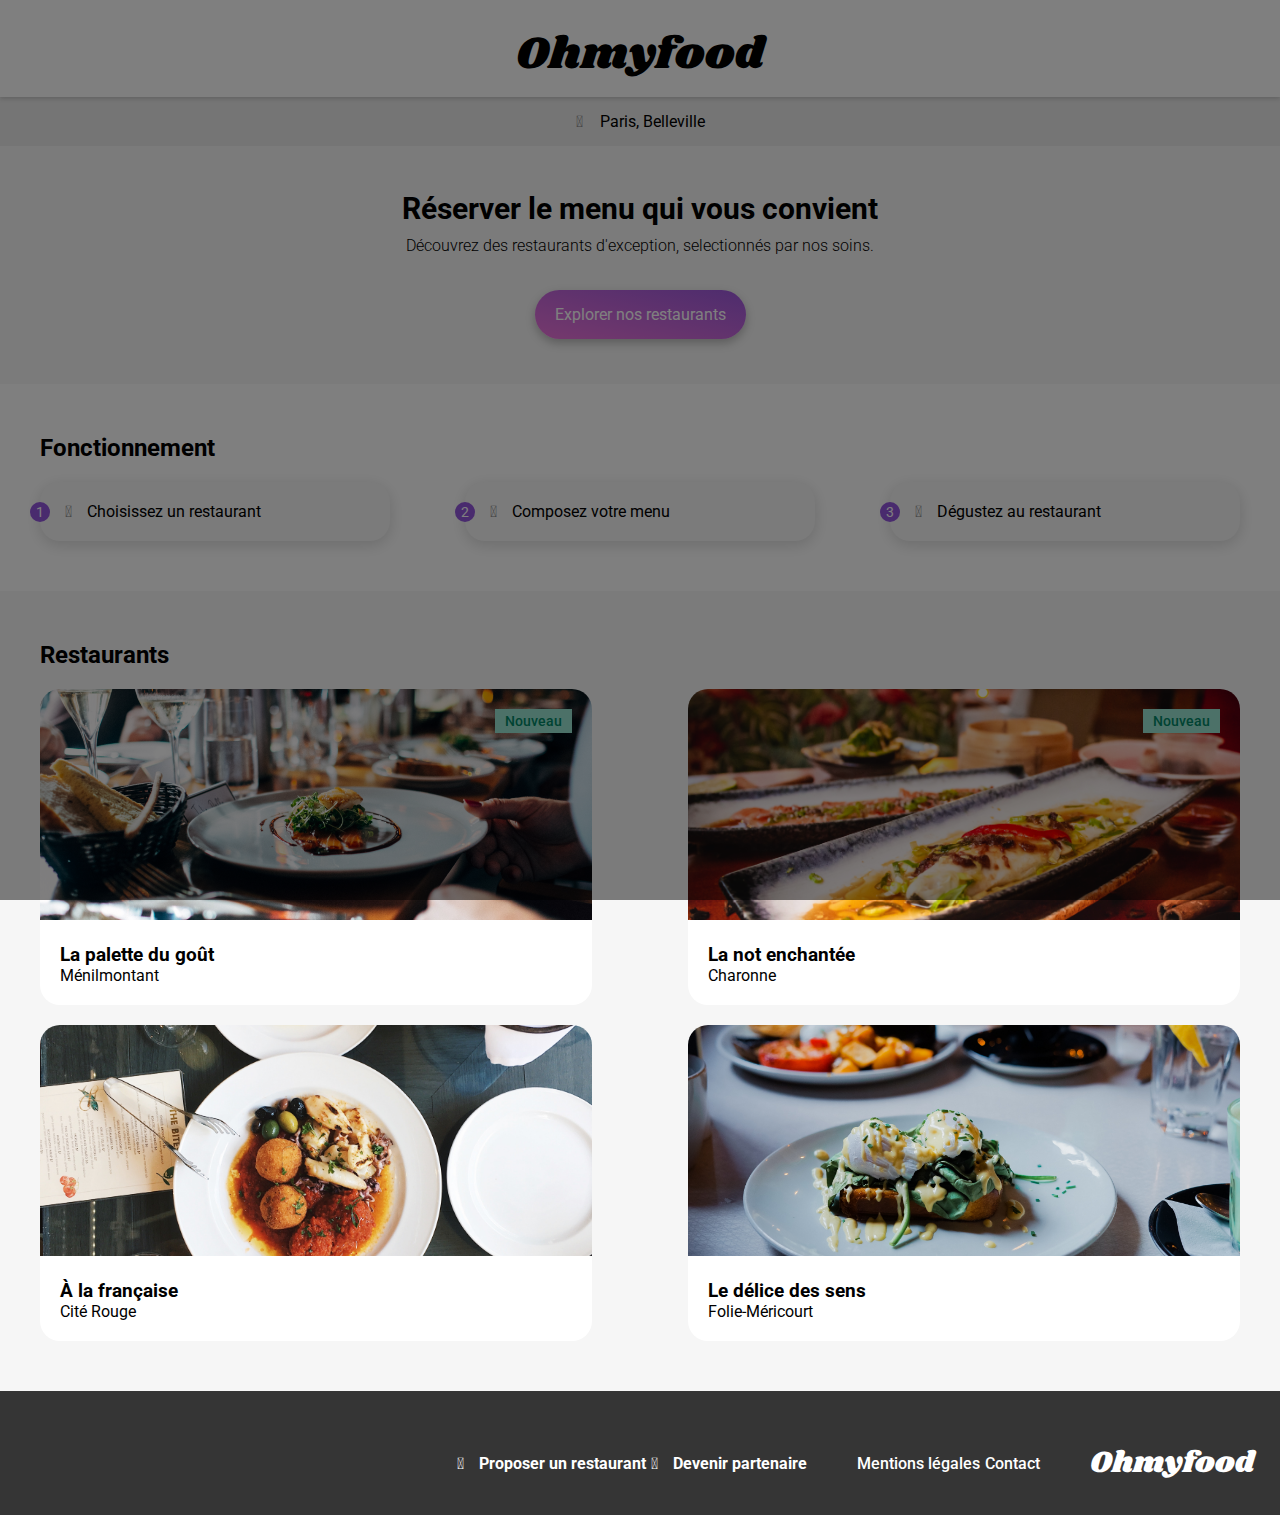
<file: index.html>
<!DOCTYPE html>
<html lang="en">

<head>
    <meta charset="UTF-8">
    <meta http-equiv="X-UA-Compatible" content="IE=edge">
    <meta name="viewport" content="width=device-width, initial-scale=1.0">
    <link rel="preconnect" href="https://fonts.googleapis.com">
    <link rel="preconnect" href="https://fonts.gstatic.com" crossorigin>
    <link rel="stylesheet" href="https://cdnjs.cloudflare.com/ajax/libs/font-awesome/6.4.2/css/all.min.css" integrity="sha512-z3gLpd7yknf1YoNbCzqRKc4qyor8gaKU1qmn+CShxbuBusANI9QpRohGBreCFkKxLhei6S9CQXFEbbKuqLg0DA==" crossorigin="anonymous" referrerpolicy="no-referrer" />
    <link rel="preconnect" href="https://fonts.googleapis.com">
    <link rel="preconnect" href="https://fonts.gstatic.com" crossorigin>
    <link href="https://fonts.googleapis.com/css2?family=Roboto&display=swap" rel="stylesheet">
    <link rel="preconnect" href="https://fonts.googleapis.com">
    <link rel="preconnect" href="https://fonts.gstatic.com" crossorigin>
    <link href="https://fonts.googleapis.com/css2?family=Roboto:ital,wght@0,400;0,500;0,700;0,900;1,300;1,400;1,900&display=swap" rel="stylesheet">
    <link href="https://fonts.googleapis.com/css2?family=Shrikhand&display=swap" rel="stylesheet">
    <link rel="stylesheet" href="css/style.css">
    <title>Oh my food</title>
</head>

<body>
    <div class="mask"></div>
    <div class="load">
        <div class="loader"></div>
    </div>
    <header id="header">
        <div class="logo">
            <p>Ohmyfood</p>
        </div>
        <div class="location">
            <span class="icon location-map"></span>
            <p>Paris, Belleville</p>
        </div>
        <section id="reservation">
            <div class="card-text">
             <h1 class="title-card">Réserver le menu qui vous convient</h1>
             <p>Découvrez des restaurants d'exception, selectionnés par nos soins.</p>
            </div>
            <div class="btn-bg">
              <a href="" class="btn">Explorer nos restaurants</a>
            </div>
        </section>
    </header>
    <main>
        <section id="choices_restaurant">
            <h2 class="title-section">Fonctionnement</h2>
            <ul class="cards">
                    <li class="card-choice">
                        <span class="number">1</span>
                        <span class="icon phone"></span>
                        Choisissez un restaurant
                    </li>
                    <li class="card-choice">
                        <span class="number">2</span>
                        <span class="icon list"></span>
                        Composez votre menu
                    </li>
                    <li class="card-choice">
                        <span class="number">3</span>
                        <span class="icon store"></span>
                        Dégustez au restaurant
                    </li>
                </ul>
        </section>
        <section id="dishes">
            <h2 class="title-section">Restaurants</h2>
            <div class="cards">
                <a href="palette_du_gout.html" class="card-dish">
                    <img src="images/restaurants/jay-wennington-N_Y88TWmGwA-unsplash.jpg" alt="La palette du goût à Ménilmontant">
                    <span class="new-dish">Nouveau</span>
                    <div class="card-content">
                        <div class="card-text">
                            <h3>La palette du goût</h3>
                            <p>Ménilmontant</p>
                        </div>
                        <input type="checkbox" id="liked-1">
                        <label for="liked-1"><i class="fa-solid fa-heart like"></i></label>
                    </div>
                </a>
                <a href="la_note_enchante.html" class="card-dish">
                    <img src="images/restaurants/louis-hansel-shotsoflouis-qNBGVyOCY8Q-unsplash.jpg" alt="La note enchantée charonne">
                    <span class="new-dish">Nouveau</span>
                    <div class="card-content">
                        <div class="card-text">
                            <h3>La not enchantée</h3>
                            <p>Charonne</p>
                        </div>
                        <input type="checkbox" id="liked-2">
                        <label for="liked-2"><i class="fa-solid fa-heart like"></i></label>
                    </div>
                </a>
                <a href="A-la-francaise.html" class="card-dish">
                    <img src="images/restaurants/stil-u2Lp8tXIcjw-unsplash.jpg" alt="A la française cité rouge">
                    <div class="card-content">
                        <div class="card-text">
                            <h3>À la française</h3>
                            <p>Cité Rouge</p>
                        </div>
                        <input type="checkbox" id="liked-3">
                        <label for="liked-3"><i class="fa-solid fa-heart like"></i></label>
                    </div>
                </a>
                <a href="le_delice_des_sens.html" class="card-dish">
                    <img src="images/restaurants/toa-heftiba-DQKerTsQwi0-unsplash.jpg" alt="Le délice des sens Folie-Méricourt">
                    <div class="card-content">
                        <div class="card-text">
                            <h3>Le délice des sens</h3>
                            <p>Folie-Méricourt</p>
                        </div>
                        <input type="checkbox" id="liked-4">
                        <label for="liked-4"><i class="fa-solid fa-heart like"></i></label>
                    </div>
                </a>
            </div>
        </section>
    </main>
    <footer>
        <p class="logo-footer">Ohmyfood</p>
        <div id="footer-menu">
            <ul id="proposition">
                <li class="icon couvert">
                    <!-- <span class="icon couvert"></span> -->
                    <a href="#">Proposer un restaurant</a>
                </li>
                <li class="icon partenaire">
                    <!-- <span class="icon partenaire"></span> -->
                   <a href="#">Devenir partenaire</a>
                </li>
            </ul>
            <ul id="apropos">
                <li><a href="#">Mentions légales</a></li>
                <li><a href="mailto:contact@ohmyfood.net">Contact</a></li>
            </ul>
        </div>
    </footer>
</body>

</html>
</file>
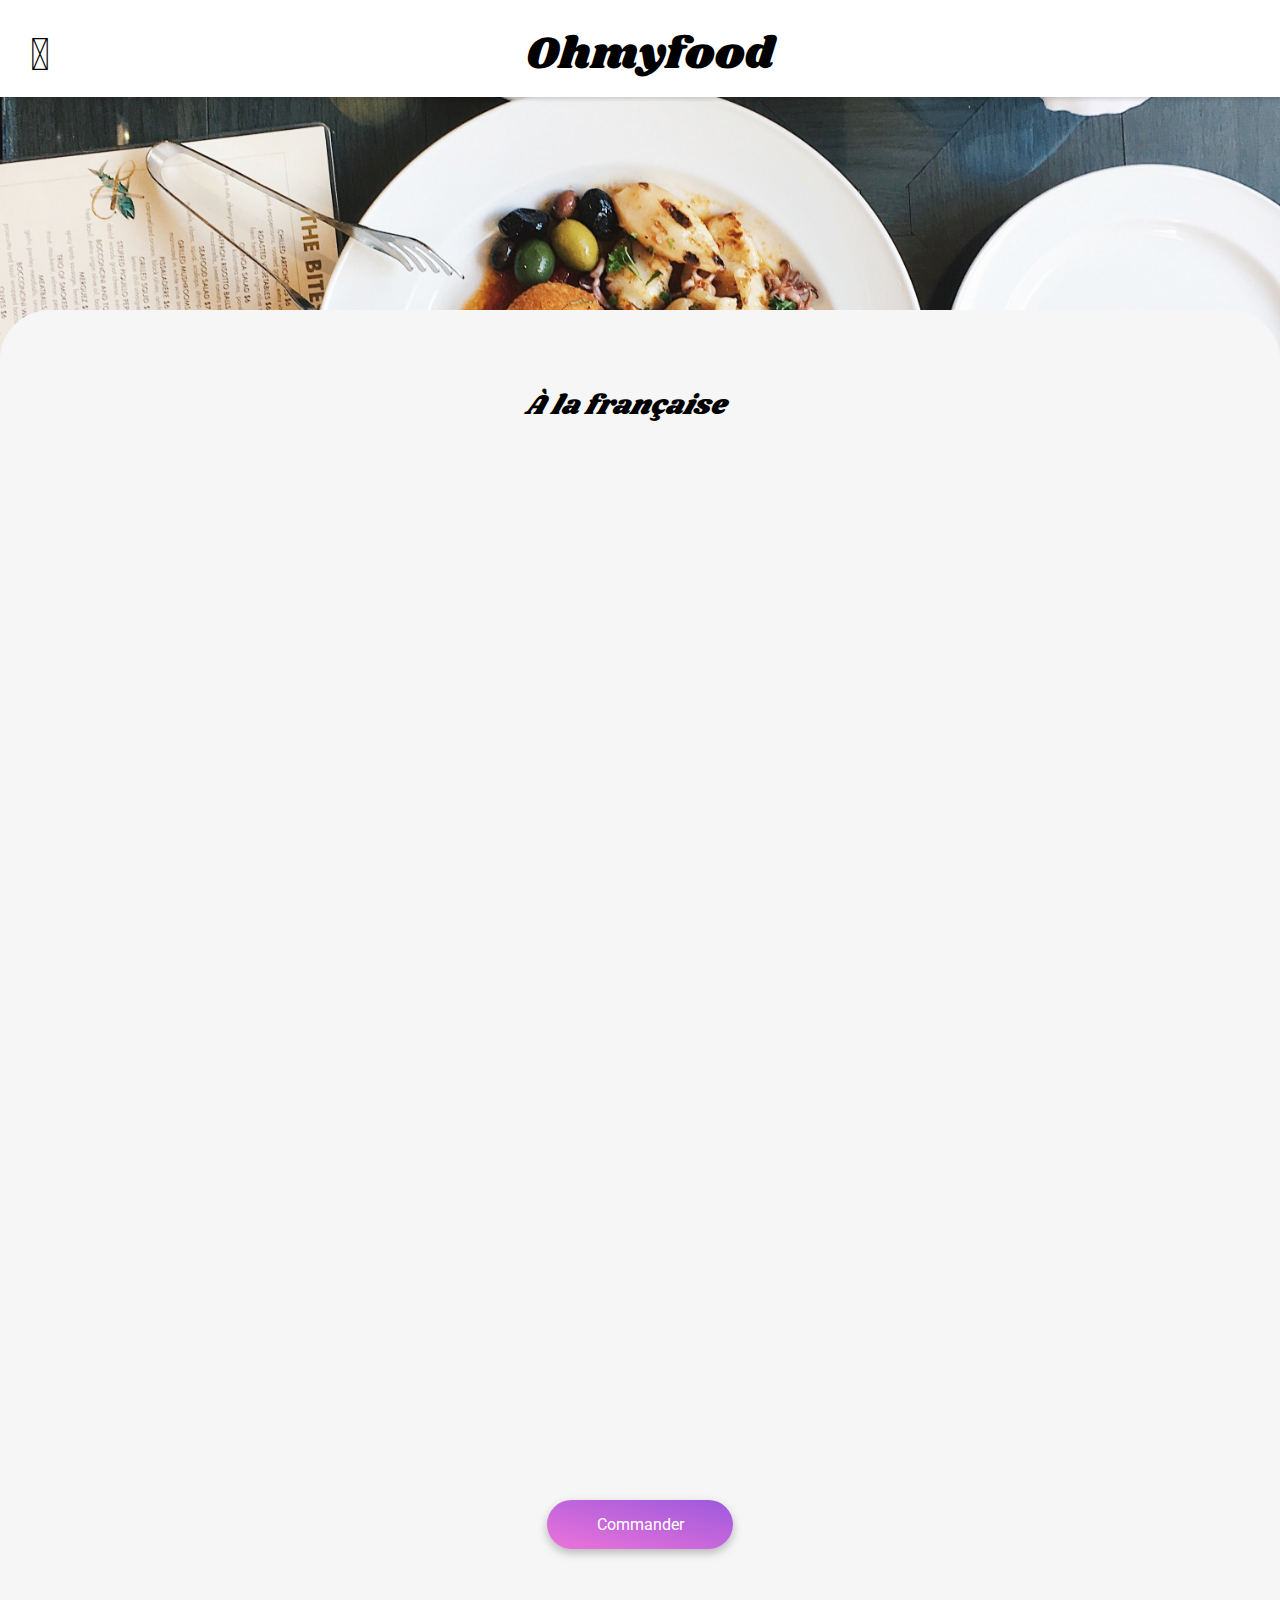
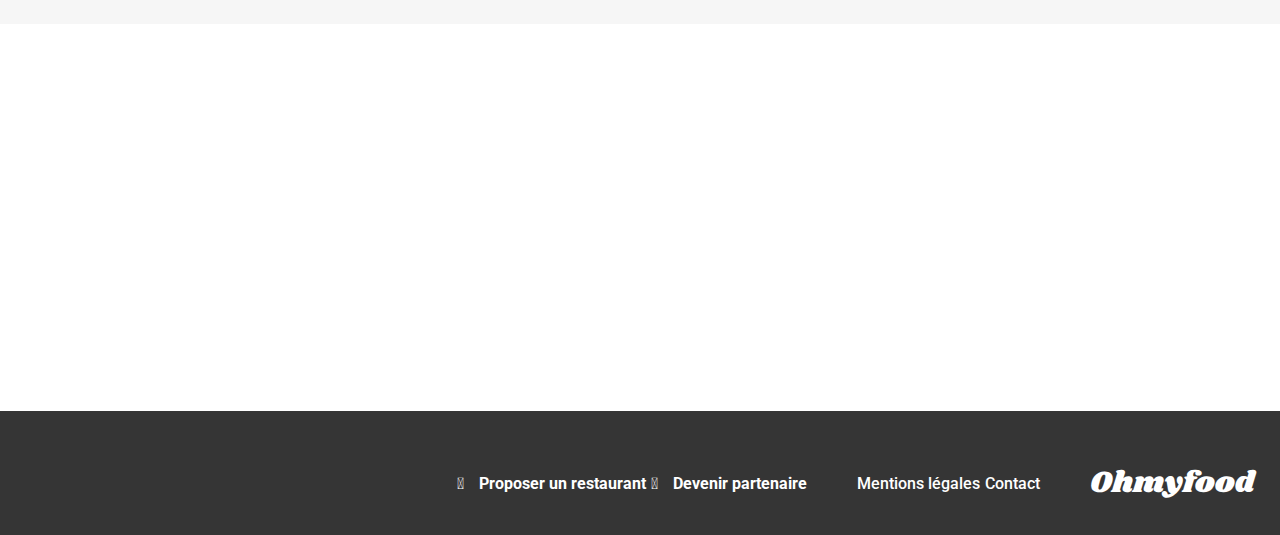
<file: A-la-francaise.html>
<!DOCTYPE html>
<html lang="en">
<head>
    <meta charset="UTF-8">
    <meta name="viewport" content="width=device-width, initial-scale=1.0">
    <link rel="preconnect" href="https://fonts.googleapis.com">
    <link rel="preconnect" href="https://fonts.gstatic.com" crossorigin>
    <link href="https://fonts.googleapis.com/css2?family=Shrikhand&display=swap" rel="stylesheet">
    <link rel="stylesheet" href="https://cdnjs.cloudflare.com/ajax/libs/font-awesome/6.4.2/css/all.min.css" integrity="sha512-z3gLpd7yknf1YoNbCzqRKc4qyor8gaKU1qmn+CShxbuBusANI9QpRohGBreCFkKxLhei6S9CQXFEbbKuqLg0DA==" crossorigin="anonymous" referrerpolicy="no-referrer" />
    <link href="https://fonts.googleapis.com/css2?family=Roboto:ital,wght@1,300;1,400;1,500;1,700;1,900&display=swap"
        rel="stylesheet">
    <link rel="stylesheet" href="css/style.css">
    <title>À la française</title>
</head>
<body>
    <header id="header">
        <div class="logo">
            <a href="index.html"><span class="icon arrow"></span></a>
            <p>Ohmyfood</p>
        </div>
        <div class="banner">
            <img src="images/restaurants/stil-u2Lp8tXIcjw-unsplash.jpg" alt="Restaurant À la française">
        </div>
    </header>
    <main id="page">
        <section id="dish-choice">
            <div id="title-section">
                <h1>À la française</h1>
                <div class="like-recipe">
                    <input type="checkbox" id="liked-recipe">
                    <label for="liked-recipe"><i class="fa-solid fa-heart like"></i></label>
                </div>
            </div>
            <div class="cards dish-animate">
                <div class="title-card">
                    <h2>entrées</h2>
                    <span class="underline"></span>
                </div>
                <div class="card-dish">
                    <div class="container">
                        <h3 class="h3">Tartare de poulpe acidulé</h3>
                        <div class="card-text">
                            <p class="description">Aux zestes d'orange</p>
                            <p class="price">25 $</p>
                        </div>
                    </div>
                    <span class="checked-dish"></span>
                </div>
                <div class="card-dish">
                    <div class="container">
                        <h3 class="h3">Velouté de légumes d'antan</h3>
                        <div class="card-text">
                            <p class="description">Carotte, panais, topinambour</p>
                            <p class="price">35 $</p>
                        </div>
                    </div>
                    <span class="checked-dish"></span>
                </div>
                <div class="card-dish">
                    <div class="container">
                        <h3 class="h3">Soupe à l'oignon</h3>
                        <div class="card-text">
                            <p class="description">Revisitée</p>
                            <p class="price">20 $</p>
                        </div>
                    </div>
                    <span class="checked-dish"></span>
                </div>
            </div>
            <div class="cards dish-animate">
                <div class="title-card">
                    <h2>plats</h2>
                    <span class="underline"></span>
                </div>
                <div class="card-dish">
                    <div class="container">
                        <h3 class="h3">Coquilles Saint-Jacques</h3>
                        <div class="card-text">
                            <p class="description">Accompagné de sa ribambelle de légumes</p>
                            <p class="price">40 $</p>
                        </div>
                    </div>
                    <span class="checked-dish"></span>
                </div>
                <div class="card-dish">
                    <div class="container">
                        <h3 class="h3">Magret de canard</h3>
                        <div class="card-text">
                            <p class="description">Et parmentier de pommes de terre</p>
                            <p class="price">35 $</p>
                        </div>
                    </div>
                    <span class="checked-dish"></span>
                </div>
                <div class="card-dish">
                    <div class="container">
                        <h3 class="h3">Pigeonneau d’Ille-et-Vilaine</h3>
                        <div class="card-text">
                            <p class="description">Sur son lit de gnocchis aux légumes</p>
                            <p class="price">44 $</p>
                        </div>
                    </div>
                    <span class="checked-dish"></span>
                </div>
            </div>
            <div class="cards dish-animate">
                <div class="title-card">
                    <h2>Desserts</h2>
                    <span class="underline"></span>
                </div>
                <div class="card-dish">
                    <div class="container">
                        <h3 class="h3">Pétales de violettes glacés</h3>
                        <div class="card-text">
                            <p class="description">Et purée de noisettes</p>
                            <p class="price">18 $</p>
                        </div>
                    </div>
                    <span class="checked-dish"></span>
                </div>
                <div class="card-dish">
                    <div class="container">
                        <h3 class="h3">Fondant au chocolat</h3>
                        <div class="card-text">
                            <p class="description">Revisité</p>
                            <p class="price">22 $</p>
                        </div>
                    </div>
                    <span class="checked-dish"></span>
                </div>
                <div class="card-dish">
                    <div class="container">
                        <h3 class="h3">Millefeuille croustillant</h3>
                        <div class="card-text">
                            <p class="description">Myrtilles et pâte d’amande</p>
                            <p class="price">23 $</p>
                        </div>
                    </div>
                    <span class="checked-dish"></span>
                </div>
            </div>
            <div class="btn-bg">
                <a  class="btn">Commander</a>
            </div>
        </section>
    </main>
    <footer>
        <p class="logo-footer">Ohmyfood</p>
        <div id="footer-menu">
            <ul id="proposition">
                <li class="icon couvert">
                    <!-- <span class="icon couvert"></span> -->
                    <a href="#">Proposer un restaurant</a>
                </li>
                <li class="icon partenaire">
                    <!-- <span class="icon partenaire"></span> -->
                   <a href="#">Devenir partenaire</a>
                </li>
            </ul>
            <ul id="apropos">
                <li><a href="#">Mentions légales</a></li>
                <li><a href="">Contact</a></li>
            </ul>
        </div>
    </footer>
</body>
</html>
</file>
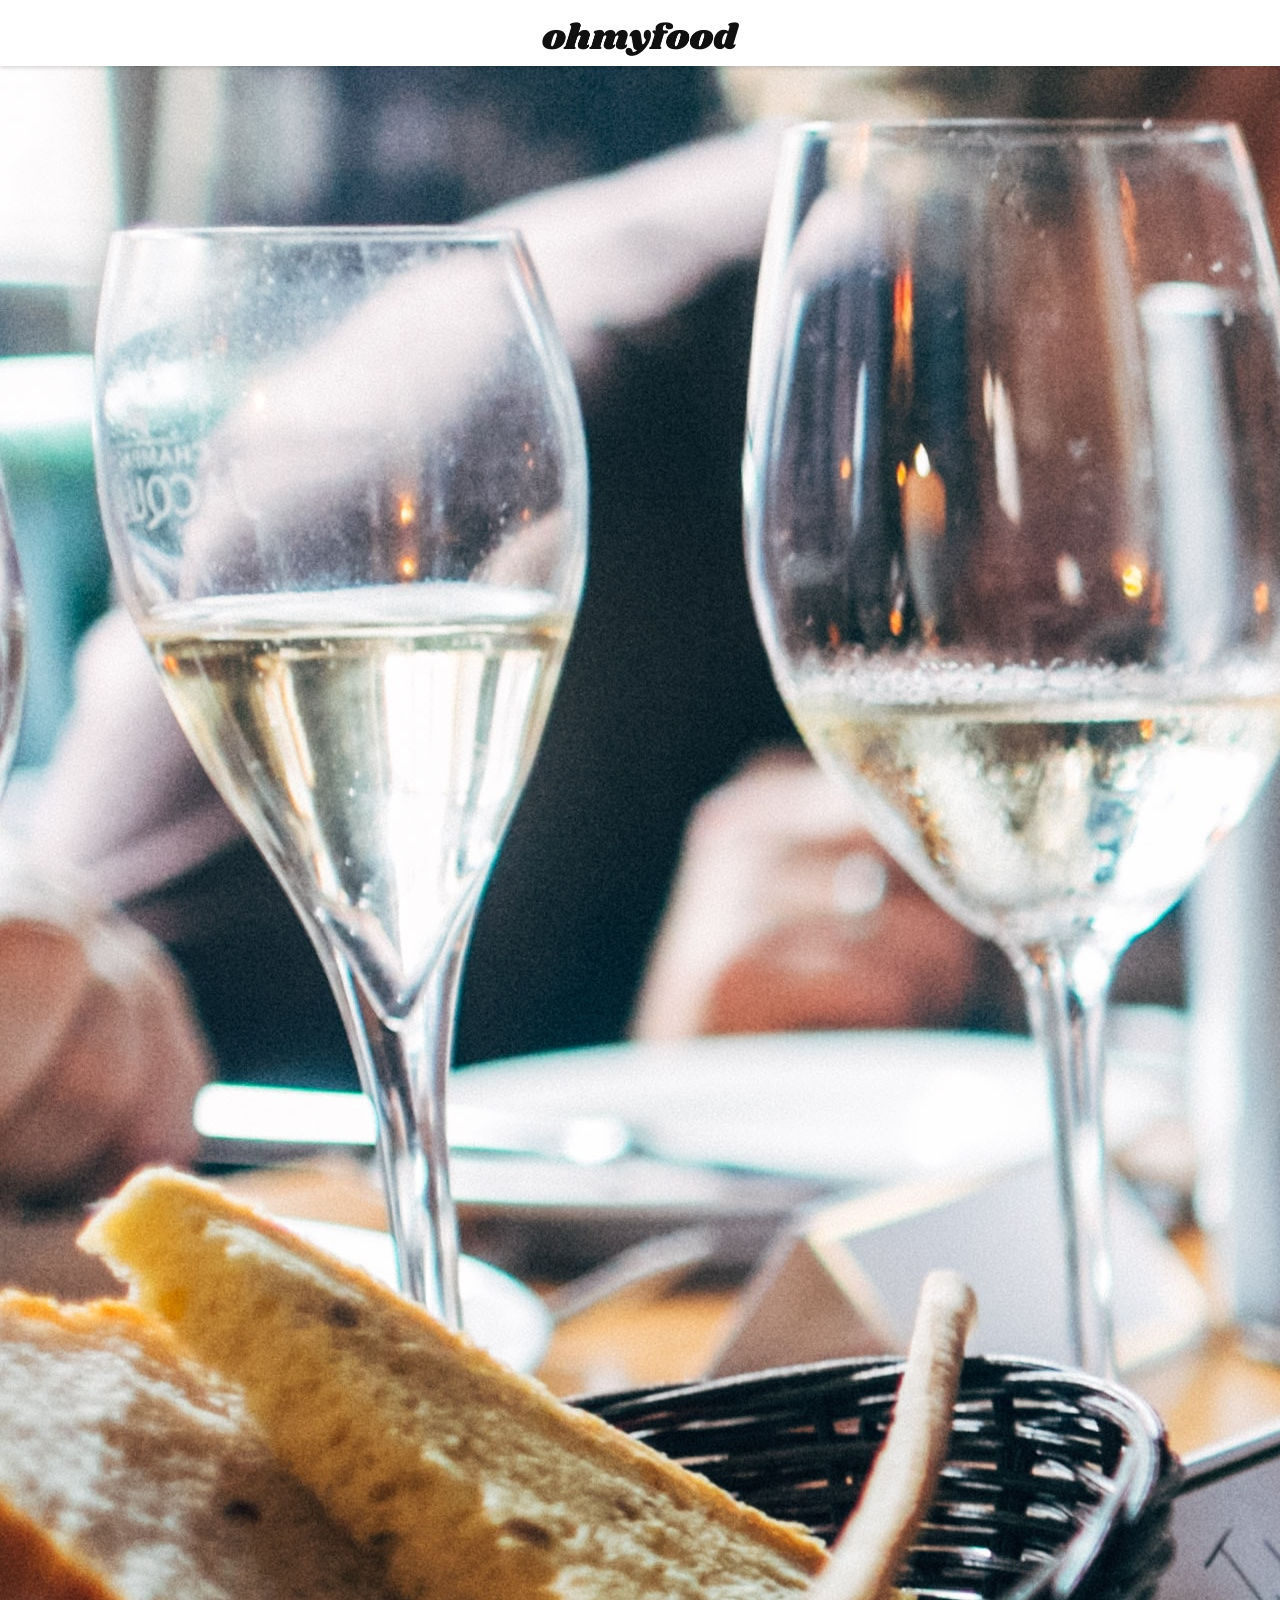
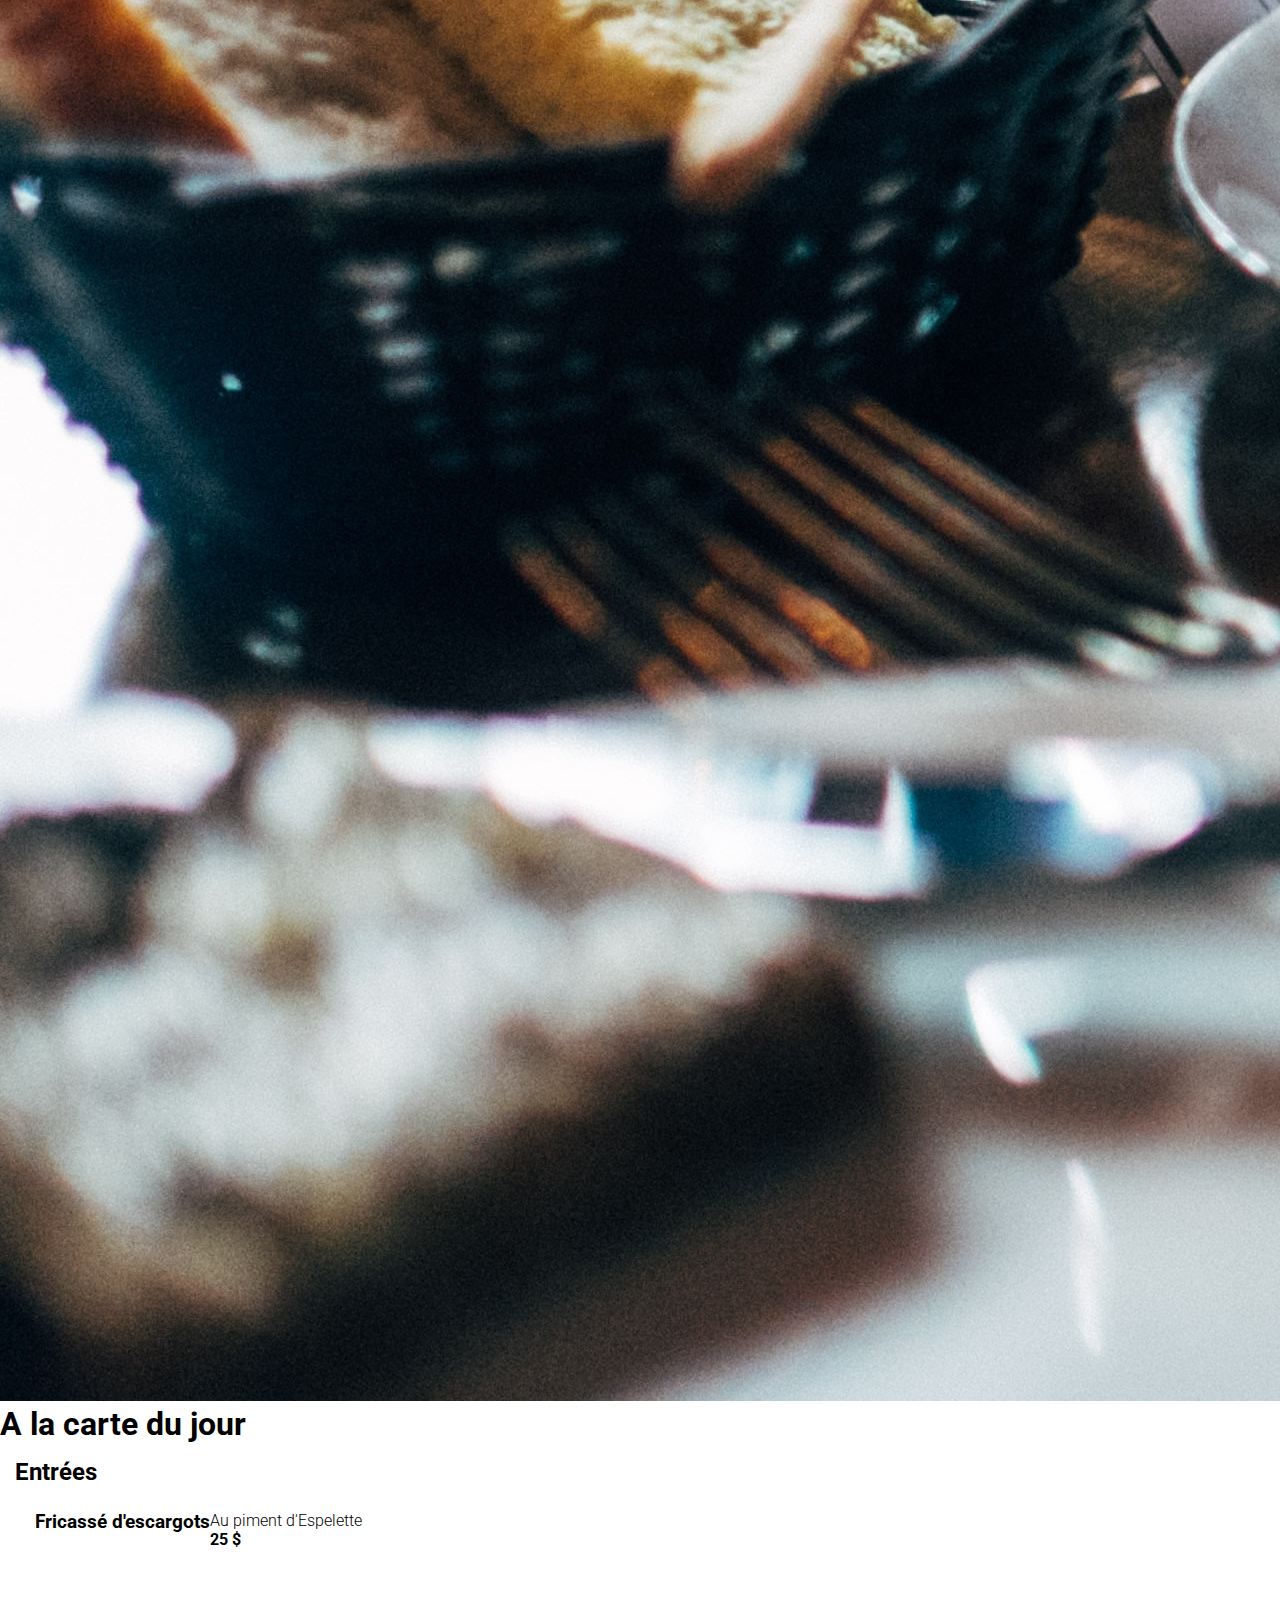
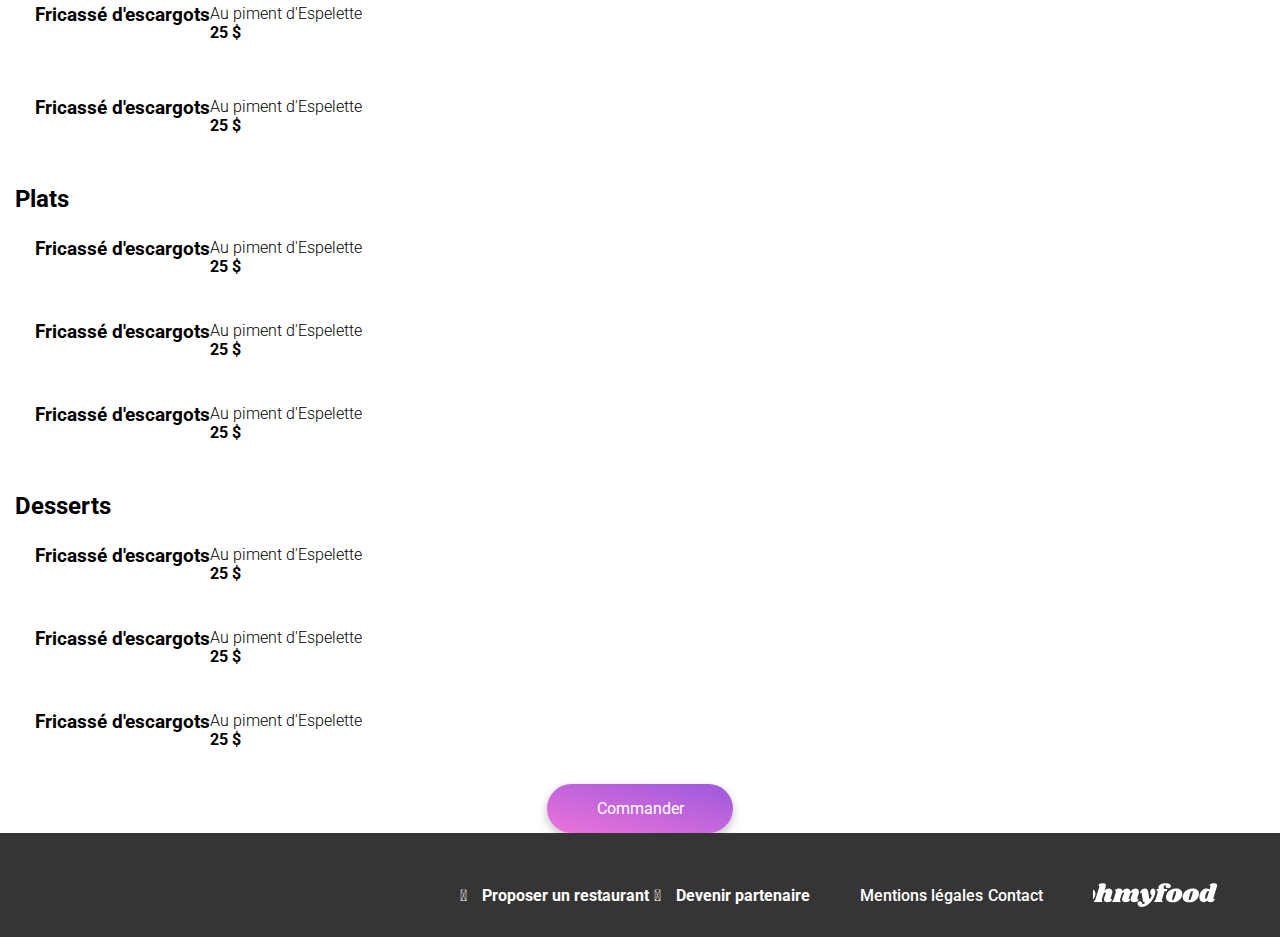
<file: base_structure_page.html>
<!DOCTYPE html>
<html lang="en">
<head>
    <meta charset="UTF-8">
    <meta name="viewport" content="width=device-width, initial-scale=1.0">
    <link rel="preconnect" href="https://fonts.gstatic.com" crossorigin>
    <link rel="stylesheet" href="https://cdnjs.cloudflare.com/ajax/libs/font-awesome/6.4.2/css/all.min.css" integrity="sha512-z3gLpd7yknf1YoNbCzqRKc4qyor8gaKU1qmn+CShxbuBusANI9QpRohGBreCFkKxLhei6S9CQXFEbbKuqLg0DA==" crossorigin="anonymous" referrerpolicy="no-referrer" />
    <link href="https://fonts.googleapis.com/css2?family=Roboto:ital,wght@1,300;1,400;1,500;1,700;1,900&display=swap" rel="stylesheet">
    <link rel="preconnect" href="https://fonts.googleapis.com">
    <link rel="preconnect" href="https://fonts.gstatic.com" crossorigin>
    <link href="https://fonts.googleapis.com/css2?family=Shrikhand&display=swap" rel="stylesheet">
    <link rel="stylesheet" href="css/style.css">
    <title>Page Structure</title>
</head>
<body>
    <header id="header">
        <div class="logo">
         <img src="./images/logo/ohmyfood.png" alt="ohmyfood logo">
        </div>
    </header>
    <main id="page">
        <div id="dish-img">
            <img src="images/restaurants/jay-wennington-N_Y88TWmGwA-unsplash.jpg" alt="">
        </div>
        <section id="composed-dish-day">
            <div id="title-page-dish">
                <h1>A la carte du jour</h1>
                <span class="icon like"></span>
            </div>
            <section class="container">
                <div>
                  <h2>Entrées</h2>
                  <span class="underline"></span>
                </div>
                <div class="cards">
                    <div class="card-dish">
                        <div class="card-content">
                            <h3>Fricassé d'escargots</h3>
                            <div class="price-description">
                                <p class="description">Au piment d'Espelette</p>
                                <p class="price">25 $</p>
                            </div>
                        </div>
                        <span class="checked-dish"></span>
                    </div>
                    <div class="card-dish">
                        <div class="card-content">
                            <h3>Fricassé d'escargots</h3>
                            <div class="price-description">
                                <p class="description">Au piment d'Espelette</p>
                                <p class="price">25 $</p>
                            </div>
                        </div>
                        <span class="checked-dish"></span>
                    </div>
                    <div class="card-dish">
                        <div class="card-content">
                            <h3>Fricassé d'escargots</h3>
                            <div class="price-description">
                                <p class="description">Au piment d'Espelette</p>
                                <p class="price">25 $</p>
                            </div>
                        </div>
                        <span class="checked-dish"></span>
                    </div>
                </div>
            </section>
            <section class="container">
                <div>
                  <h2>Plats</h2>
                  <span class="underline"></span>
                </div>
                <div class="card-dish">
                    <div class="card-content">
                        <h3>Fricassé d'escargots</h3>
                        <div class="price-description">
                            <p class="description">Au piment d'Espelette</p>
                            <p class="price">25 $</p>
                        </div>
                    </div>
                    <span class="checked-dish"></span>
                </div>
                <div class="card-dish">
                    <div class="card-content">
                        <h3>Fricassé d'escargots</h3>
                        <div class="price-description">
                            <p class="description">Au piment d'Espelette</p>
                            <p class="price">25 $</p>
                        </div>
                    </div>
                    <span class="checked-dish"></span>
                </div>
                <div class="card-dish">
                    <div class="card-content">
                        <h3>Fricassé d'escargots</h3>
                        <div class="price-description">
                            <p class="description">Au piment d'Espelette</p>
                            <p class="price">25 $</p>
                        </div>
                    </div>
                    <span class="checked-dish"></span>
                </div>
                </div>
            </section>
            <section class="container">
                <div>
                  <h2>Desserts</h2>
                  <span class="underline"></span>
                </div>
                <div class="card-dish">
                    <div class="card-content">
                        <h3>Fricassé d'escargots</h3>
                        <div class="price-description">
                            <p class="description">Au piment d'Espelette</p>
                            <p class="price">25 $</p>
                        </div>
                    </div>
                    <span class="checked-dish"></span>
                </div>
                <div class="card-dish">
                    <div class="card-content">
                        <h3>Fricassé d'escargots</h3>
                        <div class="price-description">
                            <p class="description">Au piment d'Espelette</p>
                            <p class="price">25 $</p>
                        </div>
                    </div>
                    <span class="checked-dish"></span>
                </div>
                <div class="card-dish">
                    <div class="card-content">
                        <h3>Fricassé d'escargots</h3>
                        <div class="price-description">
                            <p class="description">Au piment d'Espelette</p>
                            <p class="price">25 $</p>
                        </div>
                    </div>
                    <span class="checked-dish"></span>
                </div>
                </div>
            </section>
            <div class="btn-bg">
                <a href="" class="btn">Commander</a>
              </div>
        </section>
    </main>
    <footer>
        <svg width="196" height="24" viewBox="37 0 196 34" fill="#fff" xmlns="http://www.w3.org/2000/svg">
            <path d="M13.932 7.956C17.196 7.956 19.596 8.61599 21.132 9.936C22.692 11.256 23.472 12.984 23.472 15.12C23.472 15.84 23.376 16.644 23.184 17.532C22.728 19.5 21.876 21.228 20.628 22.716C19.38 24.18 17.844 25.32 16.02 26.136C14.22 26.928 12.264 27.324 10.152 27.324C6.81599 27.324 4.34399 26.664 2.73599 25.344C1.15199 24 0.359985 22.224 0.359985 20.016C0.359985 19.272 0.455985 18.444 0.647985 17.532C1.10399 15.66 1.96799 14.004 3.23999 12.564C4.53599 11.1 6.10799 9.972 7.95599 9.18C9.82799 8.364 11.82 7.956 13.932 7.956ZM13.824 11.16C13.32 11.16 12.78 11.616 12.204 12.528C11.652 13.416 10.992 15.108 10.224 17.604C9.45599 20.1 9.07199 21.852 9.07199 22.86C9.07199 23.388 9.15599 23.748 9.32399 23.94C9.49199 24.108 9.71999 24.192 10.008 24.192C10.512 24.24 11.028 23.808 11.556 22.896C12.108 21.984 12.792 20.208 13.608 17.568C14.352 15.24 14.724 13.548 14.724 12.492C14.724 11.988 14.64 11.64 14.472 11.448C14.328 11.256 14.112 11.16 13.824 11.16Z" fill="#fff"/>
            <path d="M44.9899 22.032C44.9419 22.128 44.9179 22.272 44.9179 22.464C44.9179 22.632 44.9539 22.764 45.0259 22.86C45.1219 22.956 45.2419 23.004 45.3859 23.004C45.6739 23.004 45.9139 22.884 46.1059 22.644C46.3219 22.38 46.4659 22.248 46.5379 22.248C46.6579 22.248 46.7539 22.332 46.8259 22.5C46.8979 22.644 46.9339 22.824 46.9339 23.04C46.9579 23.736 46.7299 24.42 46.2499 25.092C45.7699 25.74 45.0619 26.28 44.1259 26.712C43.2139 27.12 42.1099 27.324 40.8139 27.324C39.2299 27.324 37.9699 26.964 37.0339 26.244C36.0979 25.5 35.6179 24.516 35.5939 23.292C35.5939 22.404 35.8099 21.408 36.2419 20.304L38.2219 15.12C38.3419 14.808 38.4019 14.556 38.4019 14.364C38.4019 14.052 38.2939 13.812 38.0779 13.644C37.8859 13.452 37.6459 13.356 37.3579 13.356C36.9019 13.356 36.4339 13.572 35.9539 14.004C35.4979 14.412 35.1259 15.084 34.8379 16.02V15.948L32.5699 23.256C32.4979 23.544 32.4619 23.796 32.4619 24.012C32.4619 24.324 32.5219 24.576 32.6419 24.768C32.7619 24.936 32.9299 25.104 33.1459 25.272C33.3139 25.44 33.4339 25.584 33.5059 25.704C33.5779 25.8 33.5899 25.932 33.5419 26.1C33.4219 26.412 33.1819 26.64 32.8219 26.784C32.4619 26.928 31.9099 27 31.1659 27H22.9579C22.3339 27 21.8779 26.904 21.5899 26.712C21.3019 26.496 21.2059 26.22 21.3019 25.884C21.3979 25.596 21.6499 25.344 22.0579 25.128C22.4179 24.936 22.7179 24.708 22.9579 24.444C23.1979 24.18 23.4019 23.76 23.5699 23.184L29.0419 5.22C29.1139 5.004 29.1499 4.824 29.1499 4.68C29.1499 4.416 29.0779 4.2 28.9339 4.032C28.8139 3.864 28.6459 3.696 28.4299 3.528C28.1899 3.336 28.0099 3.168 27.8899 3.024C27.7939 2.88 27.7819 2.688 27.8539 2.448C27.9979 1.896 28.7539 1.416 30.1219 1.00799C31.4899 0.599996 32.9179 0.395996 34.4059 0.395996C35.7979 0.395996 36.8179 0.659996 37.4659 1.188C38.1379 1.716 38.4739 2.436 38.4739 3.348C38.4739 3.876 38.3899 4.392 38.2219 4.896L36.2779 11.232C37.2139 10.008 38.1979 9.156 39.2299 8.676C40.2859 8.196 41.4259 7.956 42.6499 7.956C44.1139 7.956 45.2899 8.4 46.1779 9.288C47.0899 10.176 47.5459 11.328 47.5459 12.744C47.5459 13.488 47.4259 14.22 47.1859 14.94L44.9899 22.032Z" fill="#fff"/>
            <path d="M82.7165 22.032C82.6685 22.128 82.6445 22.272 82.6445 22.464C82.6445 22.632 82.6805 22.764 82.7525 22.86C82.8485 22.956 82.9685 23.004 83.1125 23.004C83.4005 23.004 83.6405 22.884 83.8325 22.644C84.0485 22.38 84.1925 22.248 84.2645 22.248C84.3845 22.248 84.4805 22.332 84.5525 22.5C84.6245 22.644 84.6605 22.824 84.6605 23.04C84.6845 23.736 84.4565 24.42 83.9765 25.092C83.4965 25.74 82.7885 26.28 81.8525 26.712C80.9405 27.12 79.8365 27.324 78.5405 27.324C76.9565 27.324 75.6965 26.964 74.7605 26.244C73.8245 25.5 73.3445 24.516 73.3205 23.292C73.3205 22.404 73.5365 21.408 73.9685 20.304L75.9485 15.12C76.0685 14.808 76.1285 14.556 76.1285 14.364C76.1285 14.052 76.0205 13.812 75.8045 13.644C75.6125 13.452 75.3725 13.356 75.0845 13.356C74.6765 13.356 74.2565 13.536 73.8245 13.896C73.3925 14.256 73.0085 14.82 72.6725 15.588L70.6925 22.032C70.6445 22.128 70.6205 22.272 70.6205 22.464C70.6205 22.632 70.6565 22.764 70.7285 22.86C70.8245 22.956 70.9445 23.004 71.0885 23.004C71.3765 23.004 71.6165 22.884 71.8085 22.644C72.0245 22.38 72.1685 22.248 72.2405 22.248C72.3605 22.248 72.4565 22.332 72.5285 22.5C72.6005 22.644 72.6365 22.824 72.6365 23.04C72.6605 23.736 72.4325 24.42 71.9525 25.092C71.4725 25.74 70.7645 26.28 69.8285 26.712C68.9165 27.12 67.8125 27.324 66.5165 27.324C64.9325 27.324 63.6725 26.964 62.7365 26.244C61.8005 25.5 61.3205 24.516 61.2965 23.292C61.2965 22.404 61.5125 21.408 61.9445 20.304L63.9245 15.12C64.0445 14.808 64.1045 14.556 64.1045 14.364C64.1045 14.052 63.9965 13.812 63.7805 13.644C63.5885 13.452 63.3485 13.356 63.0605 13.356C62.6525 13.356 62.2325 13.536 61.8005 13.896C61.3685 14.232 61.0085 14.784 60.7205 15.552L58.3445 23.256C58.2485 23.52 58.2005 23.772 58.2005 24.012C58.2005 24.3 58.2605 24.54 58.3805 24.732C58.5005 24.9 58.6685 25.08 58.8845 25.272C59.0525 25.416 59.1725 25.548 59.2445 25.668C59.3165 25.788 59.3285 25.932 59.2805 26.1C59.1845 26.412 58.9565 26.64 58.5965 26.784C58.2365 26.928 57.6725 27 56.9045 27H48.6965C48.0725 27 47.6285 26.904 47.3645 26.712C47.0765 26.496 46.9685 26.22 47.0405 25.884C47.1365 25.596 47.3885 25.344 47.7965 25.128C48.1565 24.936 48.4565 24.708 48.6965 24.444C48.9365 24.18 49.1405 23.76 49.3085 23.184L52.5125 12.78C52.5605 12.66 52.5845 12.492 52.5845 12.276C52.5845 12.012 52.5245 11.808 52.4045 11.664C52.3085 11.52 52.1405 11.34 51.9005 11.124C51.6605 10.932 51.4925 10.764 51.3965 10.62C51.3005 10.476 51.2885 10.284 51.3605 10.044C51.5045 9.492 52.2605 9.012 53.6285 8.604C54.9965 8.172 56.4245 7.956 57.9125 7.956C59.0885 7.956 60.0125 8.28 60.6845 8.928C61.3805 9.576 61.7165 10.464 61.6925 11.592C62.6765 10.224 63.7085 9.276 64.7885 8.748C65.8925 8.22 67.0805 7.956 68.3525 7.956C69.7445 7.956 70.8725 8.364 71.7365 9.18C72.6245 9.972 73.1165 11.016 73.2125 12.312C74.2445 10.68 75.3485 9.552 76.5245 8.928C77.7005 8.28 78.9845 7.956 80.3765 7.956C81.8405 7.956 83.0165 8.4 83.9045 9.288C84.8165 10.176 85.2725 11.328 85.2725 12.744C85.2725 13.488 85.1525 14.22 84.9125 14.94L82.7165 22.032Z" fill="#fff"/>
            <path d="M104.932 7.956C105.988 7.956 106.828 8.388 107.452 9.252C108.1 10.092 108.424 11.244 108.424 12.708C108.424 13.98 108.196 15.348 107.74 16.812C106.852 19.764 105.424 22.548 103.456 25.164C101.512 27.78 99.2675 29.88 96.7235 31.464C94.2035 33.048 91.6836 33.84 89.1636 33.84C87.9156 33.84 86.8355 33.624 85.9235 33.192C85.0355 32.76 84.3635 32.184 83.9075 31.464C83.4275 30.744 83.1875 29.976 83.1875 29.16C83.1875 28.8 83.2475 28.404 83.3675 27.972C83.5835 27.3 83.9435 26.784 84.4475 26.424C84.9515 26.064 85.5516 25.884 86.2476 25.884C87.3516 25.884 88.2515 26.256 88.9475 27C89.6675 27.768 90.1236 28.812 90.3156 30.132C91.8516 30.06 93.2675 29.4 94.5635 28.152C93.3395 27.936 92.4275 27.528 91.8275 26.928C91.2515 26.304 90.8555 25.344 90.6395 24.048L89.1995 15.228C89.1275 14.772 89.0195 14.46 88.8755 14.292C88.7555 14.1 88.5876 14.004 88.3716 14.004C88.2036 14.004 87.9995 14.088 87.7595 14.256C87.5435 14.424 87.3875 14.508 87.2915 14.508C87.0995 14.508 87.0035 14.304 87.0035 13.896C87.0035 13.56 87.0635 13.2 87.1835 12.816C87.6155 11.448 88.4196 10.296 89.5956 9.36C90.7716 8.4 92.1395 7.92 93.6995 7.92C95.2355 7.92 96.3635 8.376 97.0835 9.288C97.8275 10.2 98.3076 11.604 98.5236 13.5L99.6035 21.42C99.6755 22.02 99.8915 22.32 100.252 22.32C100.684 22.32 101.188 21.936 101.764 21.168C102.34 20.376 102.904 19.26 103.456 17.82C102.736 17.172 102.184 16.428 101.8 15.588C101.416 14.748 101.224 13.848 101.224 12.888C101.224 12.144 101.32 11.472 101.512 10.872C101.8 9.912 102.244 9.192 102.844 8.712C103.468 8.208 104.164 7.956 104.932 7.956Z" fill="#fff"/>
            <path d="M122.864 0.395996C125.432 0.395996 127.352 0.791996 128.624 1.584C129.92 2.352 130.568 3.3 130.568 4.428C130.568 5.34 130.184 6.048 129.416 6.552C128.672 7.032 127.688 7.272 126.464 7.272C125.336 7.272 124.46 6.996 123.836 6.444C123.212 5.892 122.9 5.208 122.9 4.392C122.9 3.888 123.056 3.36 123.368 2.808C122.648 2.808 122.048 2.988 121.568 3.348C121.088 3.684 120.716 4.272 120.452 5.112C120.308 5.64 120.236 6.132 120.236 6.588C120.236 7.164 120.332 7.62 120.524 7.956C120.74 8.268 121.04 8.424 121.424 8.424H123.548C124.796 8.424 125.42 8.808 125.42 9.576C125.42 9.672 125.396 9.816 125.348 10.008C125.204 10.536 124.904 10.932 124.448 11.196C124.016 11.46 123.356 11.592 122.468 11.592H121.388L117.824 23.256C117.752 23.544 117.716 23.796 117.716 24.012C117.716 24.324 117.776 24.576 117.896 24.768C118.016 24.936 118.184 25.104 118.4 25.272C118.568 25.44 118.688 25.584 118.76 25.704C118.832 25.8 118.844 25.932 118.796 26.1C118.676 26.412 118.436 26.64 118.076 26.784C117.716 26.928 117.164 27 116.42 27H108.212C107.588 27 107.132 26.904 106.844 26.712C106.556 26.496 106.46 26.22 106.556 25.884C106.652 25.596 106.904 25.344 107.312 25.128C107.672 24.936 107.972 24.708 108.212 24.444C108.452 24.18 108.656 23.76 108.824 23.184L111.632 13.968C111.752 13.608 111.812 13.236 111.812 12.852C111.812 12.372 111.704 12 111.488 11.736C111.296 11.448 110.996 11.136 110.588 10.8C110.324 10.584 110.12 10.404 109.976 10.26C109.856 10.092 109.796 9.9 109.796 9.684C109.772 9.228 109.928 8.904 110.264 8.712C110.624 8.52 111.296 8.424 112.28 8.424H113.18C113.012 7.824 112.928 7.224 112.928 6.624C112.928 6.024 113.036 5.4 113.252 4.752C113.708 3.528 114.68 2.496 116.168 1.65599C117.68 0.815996 119.912 0.395996 122.864 0.395996Z" fill="#fff"/>
            <path d="M137.084 7.956C140.348 7.956 142.748 8.61599 144.284 9.936C145.844 11.256 146.624 12.984 146.624 15.12C146.624 15.84 146.528 16.644 146.336 17.532C145.88 19.5 145.028 21.228 143.78 22.716C142.532 24.18 140.996 25.32 139.172 26.136C137.372 26.928 135.416 27.324 133.304 27.324C129.968 27.324 127.496 26.664 125.888 25.344C124.304 24 123.512 22.224 123.512 20.016C123.512 19.272 123.608 18.444 123.8 17.532C124.256 15.66 125.12 14.004 126.392 12.564C127.688 11.1 129.26 9.972 131.108 9.18C132.98 8.364 134.972 7.956 137.084 7.956ZM136.976 11.16C136.472 11.16 135.932 11.616 135.356 12.528C134.804 13.416 134.144 15.108 133.376 17.604C132.608 20.1 132.224 21.852 132.224 22.86C132.224 23.388 132.308 23.748 132.476 23.94C132.644 24.108 132.872 24.192 133.16 24.192C133.664 24.24 134.18 23.808 134.708 22.896C135.26 21.984 135.944 20.208 136.76 17.568C137.504 15.24 137.876 13.548 137.876 12.492C137.876 11.988 137.792 11.64 137.624 11.448C137.48 11.256 137.264 11.16 136.976 11.16Z" fill="#fff"/>
            <path d="M160.709 7.956C163.973 7.956 166.373 8.61599 167.909 9.936C169.469 11.256 170.249 12.984 170.249 15.12C170.249 15.84 170.153 16.644 169.961 17.532C169.505 19.5 168.653 21.228 167.405 22.716C166.157 24.18 164.621 25.32 162.797 26.136C160.997 26.928 159.041 27.324 156.929 27.324C153.593 27.324 151.121 26.664 149.513 25.344C147.929 24 147.137 22.224 147.137 20.016C147.137 19.272 147.233 18.444 147.425 17.532C147.881 15.66 148.745 14.004 150.017 12.564C151.313 11.1 152.885 9.972 154.733 9.18C156.605 8.364 158.597 7.956 160.709 7.956ZM160.601 11.16C160.097 11.16 159.557 11.616 158.981 12.528C158.429 13.416 157.769 15.108 157.001 17.604C156.233 20.1 155.849 21.852 155.849 22.86C155.849 23.388 155.933 23.748 156.101 23.94C156.269 24.108 156.497 24.192 156.785 24.192C157.289 24.24 157.805 23.808 158.333 22.896C158.885 21.984 159.569 20.208 160.385 17.568C161.129 15.24 161.501 13.548 161.501 12.492C161.501 11.988 161.417 11.64 161.249 11.448C161.105 11.256 160.889 11.16 160.601 11.16Z" fill="#fff"/>
            <path d="M190.526 21.816C190.478 22.008 190.454 22.14 190.454 22.212C190.454 22.38 190.502 22.512 190.598 22.608C190.694 22.704 190.814 22.752 190.958 22.752C191.246 22.752 191.486 22.632 191.678 22.392C191.894 22.128 192.038 21.996 192.11 21.996C192.23 21.996 192.326 22.08 192.398 22.248C192.47 22.416 192.506 22.608 192.506 22.824C192.53 23.472 192.278 24.132 191.75 24.804C191.246 25.476 190.562 26.028 189.698 26.46C188.834 26.892 187.898 27.108 186.89 27.108C185.69 27.108 184.646 26.88 183.758 26.424C182.87 25.968 182.258 25.368 181.922 24.624C181.274 25.464 180.53 26.088 179.69 26.496C178.85 26.904 177.962 27.108 177.026 27.108C175.922 27.108 174.89 26.832 173.93 26.28C172.994 25.728 172.238 24.948 171.662 23.94C171.11 22.908 170.834 21.744 170.834 20.448C170.834 18.264 171.242 16.212 172.058 14.292C172.898 12.348 174.062 10.788 175.55 9.612C177.038 8.412 178.73 7.812 180.626 7.812C181.658 7.812 182.534 7.932 183.254 8.172C183.998 8.412 184.67 8.772 185.27 9.252L186.494 5.22C186.566 5.004 186.602 4.824 186.602 4.68C186.602 4.416 186.53 4.2 186.386 4.032C186.266 3.864 186.098 3.696 185.882 3.528C185.642 3.336 185.462 3.168 185.342 3.024C185.246 2.88 185.234 2.688 185.306 2.448C185.45 1.896 186.206 1.416 187.574 1.00799C188.942 0.599996 190.37 0.395996 191.858 0.395996C193.25 0.395996 194.27 0.659996 194.918 1.188C195.59 1.716 195.926 2.436 195.926 3.348C195.926 3.876 195.842 4.392 195.674 4.896L190.526 21.816ZM184.514 11.7C184.13 11.364 183.71 11.196 183.254 11.196C182.558 11.196 181.874 11.712 181.202 12.744C180.53 13.776 179.99 15.024 179.582 16.488C179.174 17.952 178.982 19.272 179.006 20.448C179.006 21.768 179.438 22.428 180.302 22.428C180.614 22.428 180.878 22.308 181.094 22.068C181.31 21.804 181.514 21.384 181.706 20.808L184.514 11.7Z" fill="#fff"/>
        </svg>
        <div id="footer-menu">
            <ul id="proposition">
                <li class="icon couvert">
                    <!-- <span class="icon couvert"></span> -->
                    <a href="#">Proposer un restaurant</a>
                </li>
                <li class="icon partenaire">
                    <!-- <span class="icon partenaire"></span> -->
                   <a href="#">Devenir partenaire</a>
                </li>
            </ul>
            <ul id="apropos">
                <li><a href="#">Mentions légales</a></li>
                <li><a href="">Contact</a></li>
            </ul>
        </div>
    </footer>
</body>
</html>
</file>
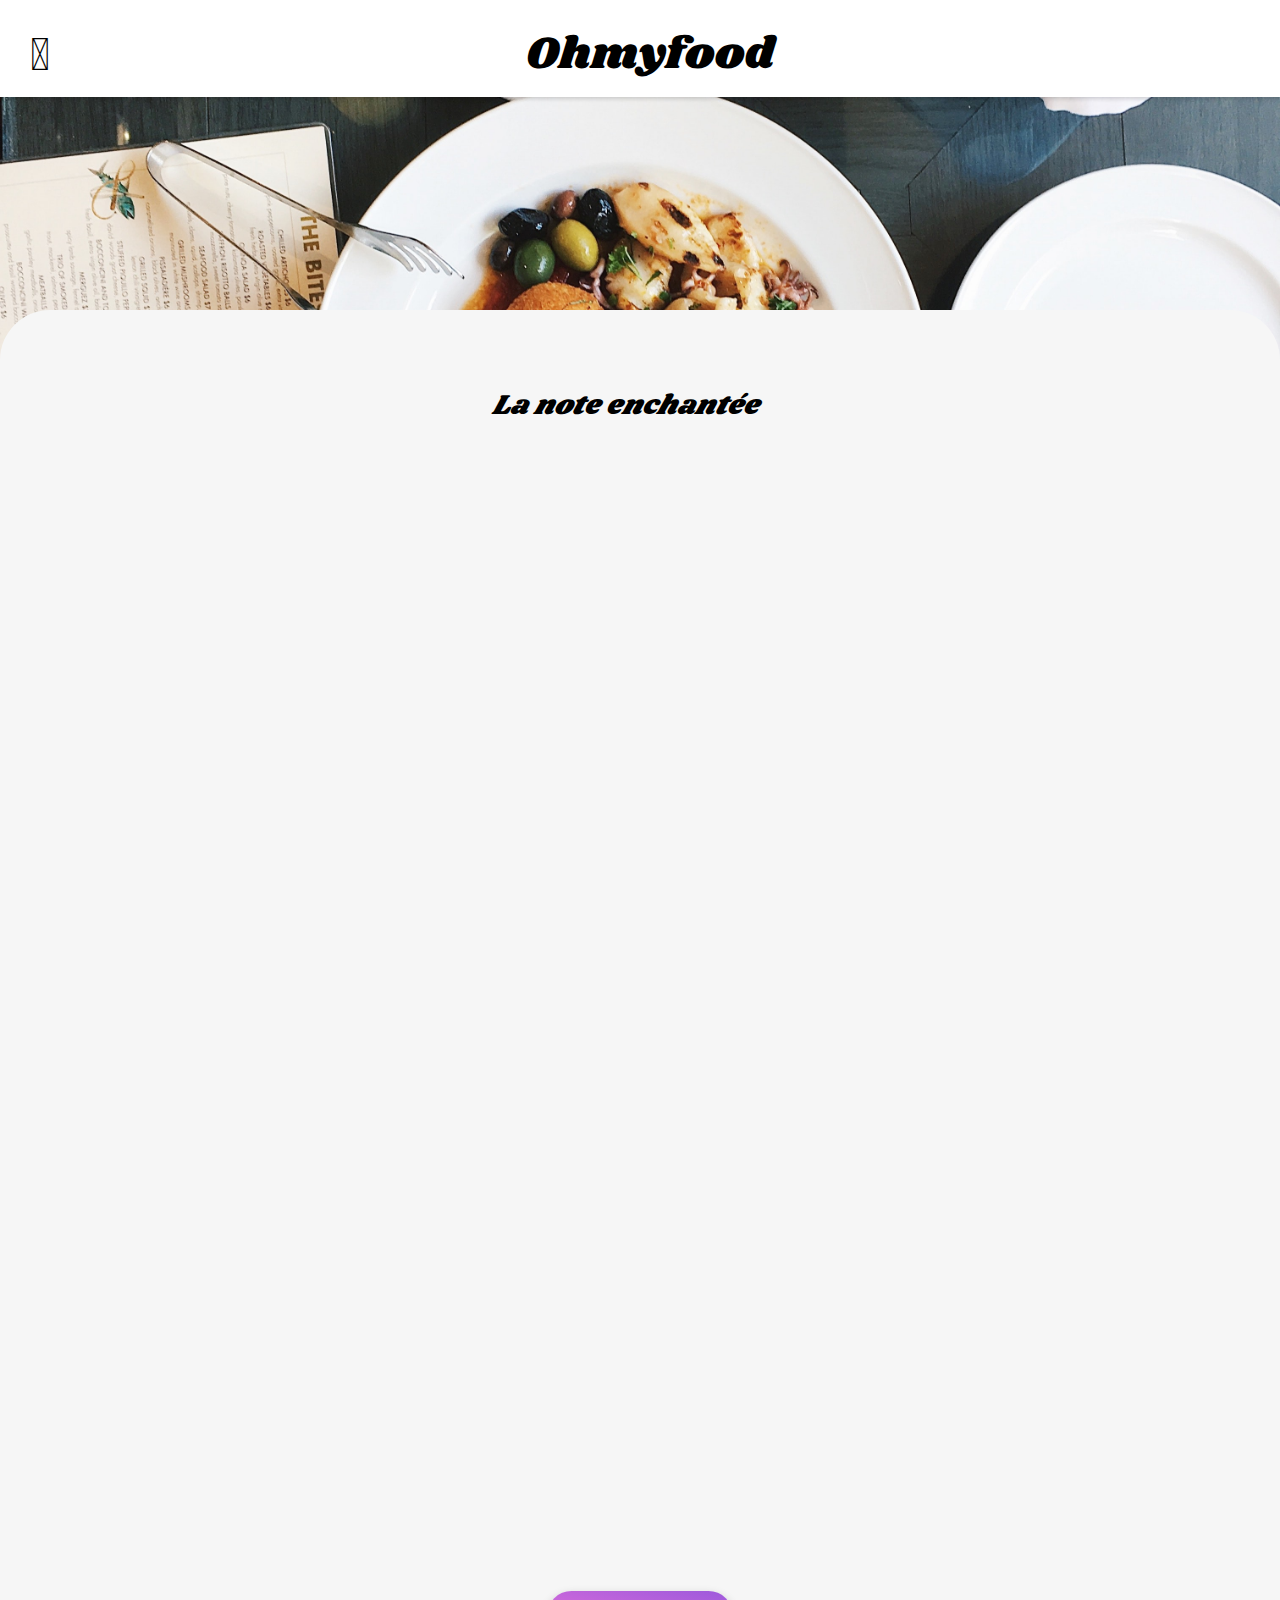
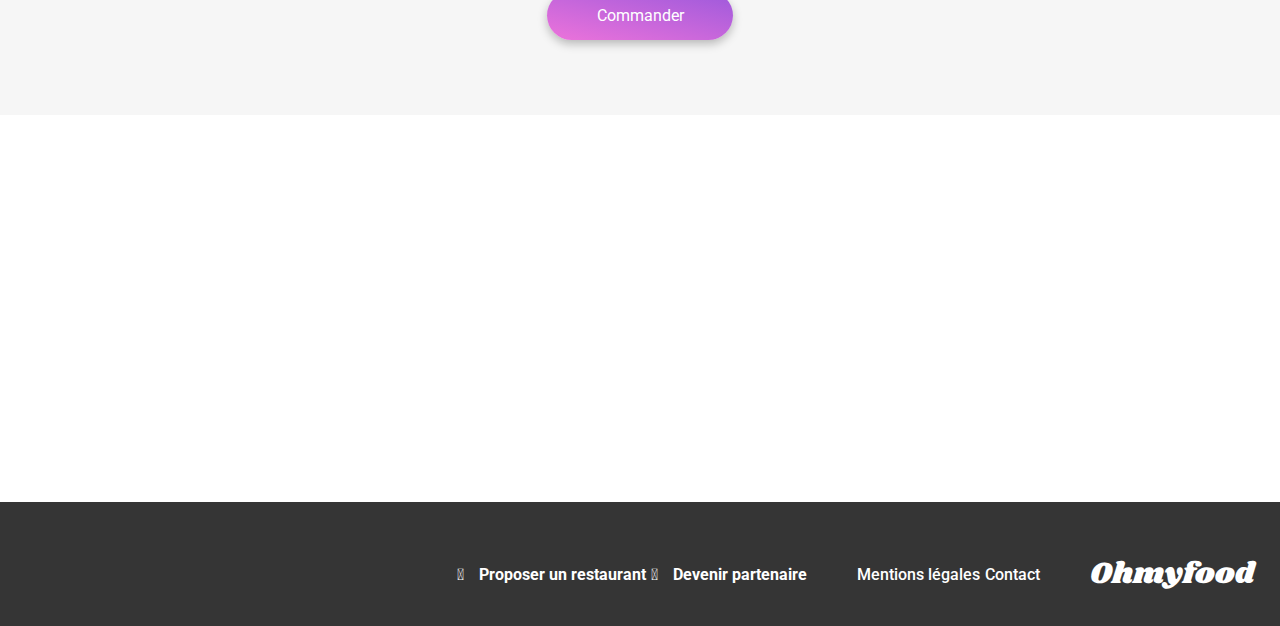
<file: la_note_enchante.html>
<!DOCTYPE html>
<html lang="en">
<head>
    <meta charset="UTF-8">
    <meta name="viewport" content="width=device-width, initial-scale=1.0">
    <link rel="preconnect" href="https://fonts.googleapis.com">
    <link rel="preconnect" href="https://fonts.gstatic.com" crossorigin>
    <link href="https://fonts.googleapis.com/css2?family=Shrikhand&display=swap" rel="stylesheet">
    <link rel="stylesheet" href="https://cdnjs.cloudflare.com/ajax/libs/font-awesome/6.4.2/css/all.min.css" integrity="sha512-z3gLpd7yknf1YoNbCzqRKc4qyor8gaKU1qmn+CShxbuBusANI9QpRohGBreCFkKxLhei6S9CQXFEbbKuqLg0DA==" crossorigin="anonymous" referrerpolicy="no-referrer" />
    <link href="https://fonts.googleapis.com/css2?family=Roboto:ital,wght@1,300;1,400;1,500;1,700;1,900&display=swap"
        rel="stylesheet">
    <link rel="stylesheet" href="css/style.css">
    <title>La note enchantée</title>
</head>
<body>
    <header id="header">
        <div class="logo">
            <a href="index.html"><span class="icon arrow"></span></a>
            <p>Ohmyfood</p>
        </div>
        <div class="banner">
            <img src="images/restaurants/stil-u2Lp8tXIcjw-unsplash.jpg" alt="Restaurant La note enchantée">
        </div>
    </header>
    <main id="page">
        <section id="dish-choice">
            <div id="title-section">
                <h1>La note enchantée</h1>
                <div class="like-recipe">
                    <input type="checkbox" id="liked-recipe">
                    <label for="liked-recipe"><i class="fa-solid fa-heart like"></i></label>
                </div>
            </div>
            <div class="cards dish-animate">
                <div class="title-card">
                    <h2>entrées</h2>
                    <span class="underline"></span>
                </div>
                <div class="card-dish">
                    <div class="container">
                        <h3 class="h3">Ravioles de foie gras</h3>
                        <div class="card-text">
                            <p class="description">Accompagnées de leur crème à la truffe</p>
                            <p class="price">25 $</p>
                        </div>
                    </div>
                    <span class="checked-dish"></span>
                </div>
                <div class="card-dish">
                    <div class="container">
                        <h3 class="h3">Caviar osciètre</h3>
                        <div class="card-text">
                            <p class="description">Sur blini à la farine de blé noir</p>
                            <p class="price">35 $</p>
                        </div>
                    </div>
                    <span class="checked-dish"></span>
                </div>
                <div class="card-dish">
                    <div class="container">
                        <h3 class="h3">Homard et espuma de potiron</h3>
                        <div class="card-text">
                            <p class="description">Marinés aux zestes d'orange</p>
                            <p class="price">20 $</p>
                        </div>
                    </div>
                    <span class="checked-dish"></span>
                </div>
                <div class="card-dish">
                    <div class="container">
                        <h3 class="h3">Foie gras de canard cuit entier</h3>
                        <div class="card-text">
                            <p class="description">Confiture de figue et pain toasté</p>
                            <p class="price">35 $</p>
                        </div>
                    </div>
                    <span class="checked-dish"></span>
                </div>
            </div>
            <div class="cards dish-animate">
                <div class="title-card">
                    <h2>plats</h2>
                    <span class="underline"></span>
                </div>
                <div class="card-dish">
                    <div class="container">
                        <h3 class="h3">Noix de coquilles Saint-Jacques</h3>
                        <div class="card-text">
                            <p class="description">Sur lit de purée de céleri-rave</p>
                            <p class="price">40 $</p>
                        </div>
                    </div>
                    <span class="checked-dish"></span>
                </div>
                <div class="card-dish">
                    <div class="container">
                        <h3 class="h3">Langoustine poêlée</h3>
                        <div class="card-text">
                            <p class="description">Purée de patate douce</p>
                            <p class="price">35 $</p>
                        </div>
                    </div>
                    <span class="checked-dish"></span>
                </div>
                <div class="card-dish">
                    <div class="container">
                        <h3 class="h3">Mijoté de queue de bœuf</h3>
                        <div class="card-text">
                            <p class="description">Et riz sauvage aux zestes de citron</p>
                            <p class="price">45 $</p>
                        </div>
                    </div>
                    <span class="checked-dish"></span>
                </div>
            </div>
            <div class="cards dish-animate">
                <div class="title-card">
                    <h2>Desserts</h2>
                    <span class="underline"></span>
                </div>
                <div class="card-dish">
                    <div class="container">
                        <h3 class="h3">Macaron noisette et chocolat</h3>
                        <div class="card-text">
                            <p class="description">Glace au caramel brun et sel de Guérande</p>
                            <p class="price">18 $</p>
                        </div>
                    </div>
                    <span class="checked-dish"></span>
                </div>
                <div class="card-dish">
                    <div class="container">
                        <h3 class="h3">Baba au rhum revisité </h3>
                        <div class="card-text">
                            <p class="description">Avec son coulis de citron</p>
                            <p class="price">22 $</p>
                        </div>
                    </div>
                    <span class="checked-dish"></span>
                </div>
                <div class="card-dish">
                    <div class="container">
                        <h3 class="h3">Tarte au citron meringuée</h3>
                        <div class="card-text">
                            <p class="description">Déstructurée</p>
                            <p class="price">23 $</p>
                        </div>
                    </div>
                    <span class="checked-dish"></span>
                </div>
            </div>
            <div class="btn-bg">
                <a href="" class="btn">Commander</a>
            </div>
        </section>
    </main>
    <footer>
        <p class="logo-footer">Ohmyfood</p>
        <div id="footer-menu">
            <ul id="proposition">
                <li class="icon couvert">
                    <!-- <span class="icon couvert"></span> -->
                    <a href="#">Proposer un restaurant</a>
                </li>
                <li class="icon partenaire">
                    <!-- <span class="icon partenaire"></span> -->
                   <a href="#">Devenir partenaire</a>
                </li>
            </ul>
            <ul id="apropos">
                <li><a href="#">Mentions légales</a></li>
                <li><a href="">Contact</a></li>
            </ul>
        </div>
    </footer>
</body>
</html>
</file>
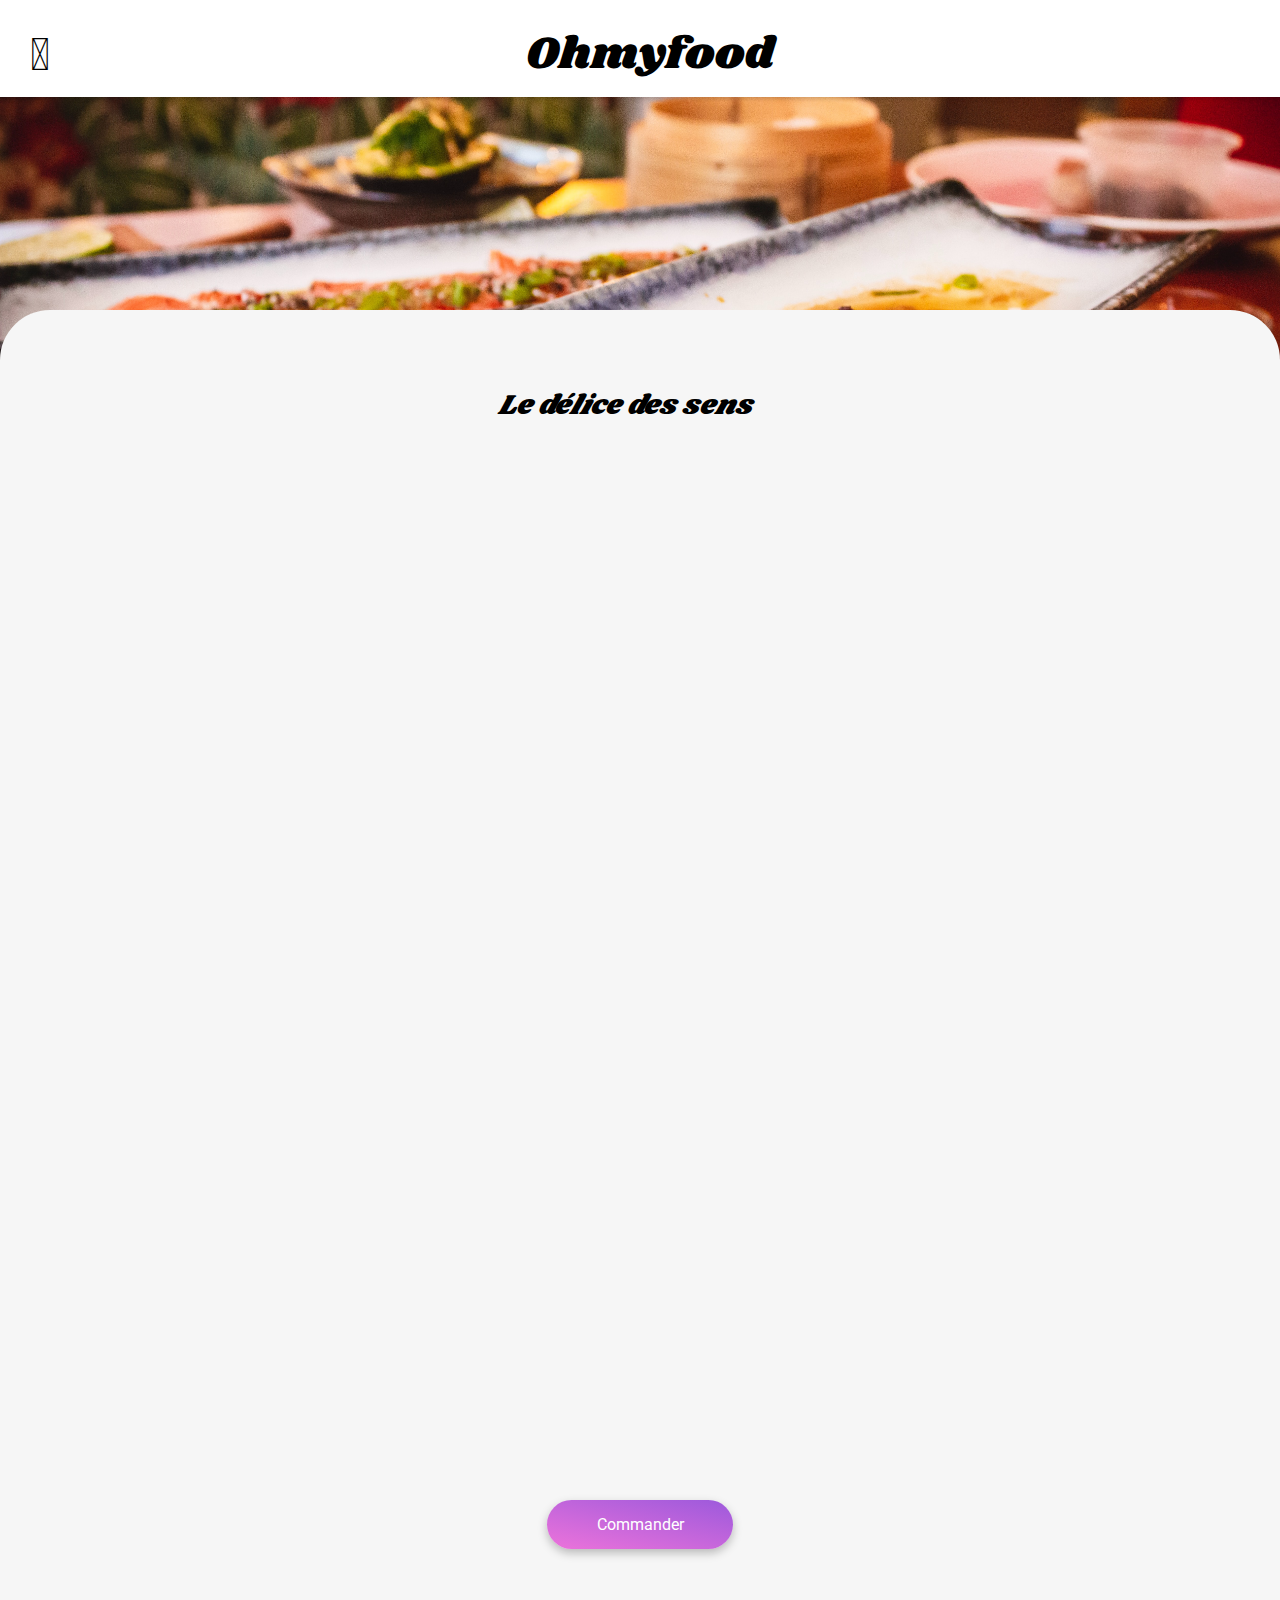
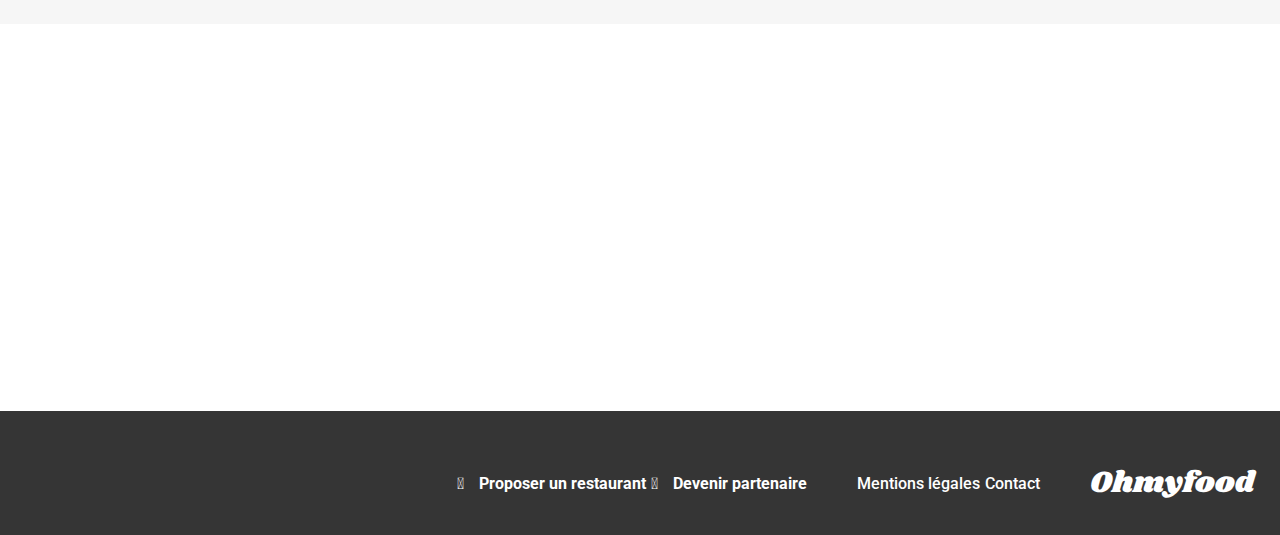
<file: le_delice_des_sens.html>
<!DOCTYPE html>
<html lang="en">
<head>
    <meta charset="UTF-8">
    <meta name="viewport" content="width=device-width, initial-scale=1.0">
    <link rel="preconnect" href="https://fonts.googleapis.com">
    <link rel="preconnect" href="https://fonts.gstatic.com" crossorigin>
    <link href="https://fonts.googleapis.com/css2?family=Shrikhand&display=swap" rel="stylesheet">
    <link rel="stylesheet" href="https://cdnjs.cloudflare.com/ajax/libs/font-awesome/6.4.2/css/all.min.css" integrity="sha512-z3gLpd7yknf1YoNbCzqRKc4qyor8gaKU1qmn+CShxbuBusANI9QpRohGBreCFkKxLhei6S9CQXFEbbKuqLg0DA==" crossorigin="anonymous" referrerpolicy="no-referrer" />
    <link href="https://fonts.googleapis.com/css2?family=Roboto:ital,wght@1,300;1,400;1,500;1,700;1,900&display=swap"
        rel="stylesheet">
    <link rel="stylesheet" href="css/style.css">
    <title>Le délice des sens</title>
</head>
<body>
    <header id="header">
        <div class="logo">
            <a href="index.html"><span class="icon arrow"></span></a>
            <p>Ohmyfood</p>
        </div>
        <div class="banner">
            <img src="images/restaurants/louis-hansel-shotsoflouis-qNBGVyOCY8Q-unsplash.jpg" alt="Restaurant Le délice des sens">
        </div>
    </header>
    <main id="page">
        <section id="dish-choice">
            <div id="title-section">
                <h1>Le délice des sens</h1>
                <div class="like-recipe">
                    <input type="checkbox" id="liked-recipe">
                    <label for="liked-recipe"><i class="fa-solid fa-heart like"></i></label>
                </div>
            </div>
            <div class="cards dish-animate">
                <div class="title-card">
                    <h2>entrées</h2>
                    <span class="underline"></span>
                </div>
                <div class="card-dish">
                    <div class="container">
                        <h3 class="h3">Tartare de thon</h3>
                        <div class="card-text">
                            <p class="description">Assaisonné au yuzu</p>
                            <p class="price">25 $</p>
                        </div>
                    </div>
                    <span class="checked-dish"></span>
                </div>
                <div class="card-dish">
                    <div class="container">
                        <h3 class="h3">Bouchée de homard croustillant</h3>
                        <div class="card-text">
                            <p class="description">Et sa farandole de petits légumes</p>
                            <p class="price">35 $</p>
                        </div>
                    </div>
                    <span class="checked-dish"></span>
                </div>
                <div class="card-dish">
                    <div class="container">
                        <h3 class="h3">Poulet rôti aux herbes de Provence</h3>
                        <div class="card-text">
                            <p class="description">Et sa crème de truffe</p>
                            <p class="price">40 $</p>
                        </div>
                    </div>
                    <span class="checked-dish"></span>
                </div>
            </div>
            <div class="cards dish-animate">
                <div class="title-card">
                    <h2>plats</h2>
                    <span class="underline"></span>
                </div>
                <div class="card-dish">
                    <div class="container">
                        <h3 class="h3">Langouste rôtie</h3>
                        <div class="card-text">
                            <p class="description">Et ses légumes de saison</p>
                            <p class="price">35 $</p>
                        </div>
                    </div>
                    <span class="checked-dish"></span>
                </div>
                <div class="card-dish">
                    <div class="container">
                        <h3 class="h3">Côte de bœuf Angus</h3>
                        <div class="card-text">
                            <p class="description">Et sa purée de panais</p>
                            <p class="price">44 $</p>
                        </div>
                    </div>
                    <span class="checked-dish"></span>
                </div>
                <div class="card-dish">
                    <div class="container">
                        <h3 class="h3">Filet de turbot</h3>
                        <div class="card-text">
                            <p class="description">Aux agrumes</p>
                            <p class="price">44 $</p>
                        </div>
                    </div>
                    <span class="checked-dish"></span>
                </div>
            </div>
            <div class="cards dish-animate">
                <div class="title-card">
                    <h2>Desserts</h2>
                    <span class="underline"></span>
                </div>
                <div class="card-dish">
                    <div class="container">
                        <h3 class="h3">Œuf au plat</h3>
                        <div class="card-text">
                            <p class="description">Assaisonné à la truffe sur lit de caviar</p>
                            <p class="price">76 $</p>
                        </div>
                    </div>
                    <span class="checked-dish"></span>
                </div>
                <div class="card-dish">
                    <div class="container">
                        <h3 class="h3">Crème brulée </h3>
                        <div class="card-text">
                            <p class="description">Revisitée</p>
                            <p class="price">22 $</p>
                        </div>
                    </div>
                    <span class="checked-dish"></span>
                </div>
                <div class="card-dish">
                    <div class="container">
                        <h3 class="h3">Tiramisu</h3>
                        <div class="card-text">
                            <p class="description">À la noisette</p>
                            <p class="price">23 $</p>
                        </div>
                    </div>
                    <span class="checked-dish"></span>
                </div>
            </div>
            <div class="btn-bg">
                <a href="" class="btn">Commander</a>
            </div>
        </section>
    </main>
    <footer>
        <p class="logo-footer">Ohmyfood</p> 
        <div id="footer-menu">
            <ul id="proposition">
                <li class="icon couvert">
                    <!-- <span class="icon couvert"></span> -->
                    <a href="#">Proposer un restaurant</a>
                </li>
                <li class="icon partenaire">
                    <!-- <span class="icon partenaire"></span> -->
                   <a href="#">Devenir partenaire</a>
                </li>
            </ul>
            <ul id="apropos">
                <li><a href="#">Mentions légales</a></li>
                <li><a href="">Contact</a></li>
            </ul>
        </div>
    </footer>
</body>
</html>
</file>
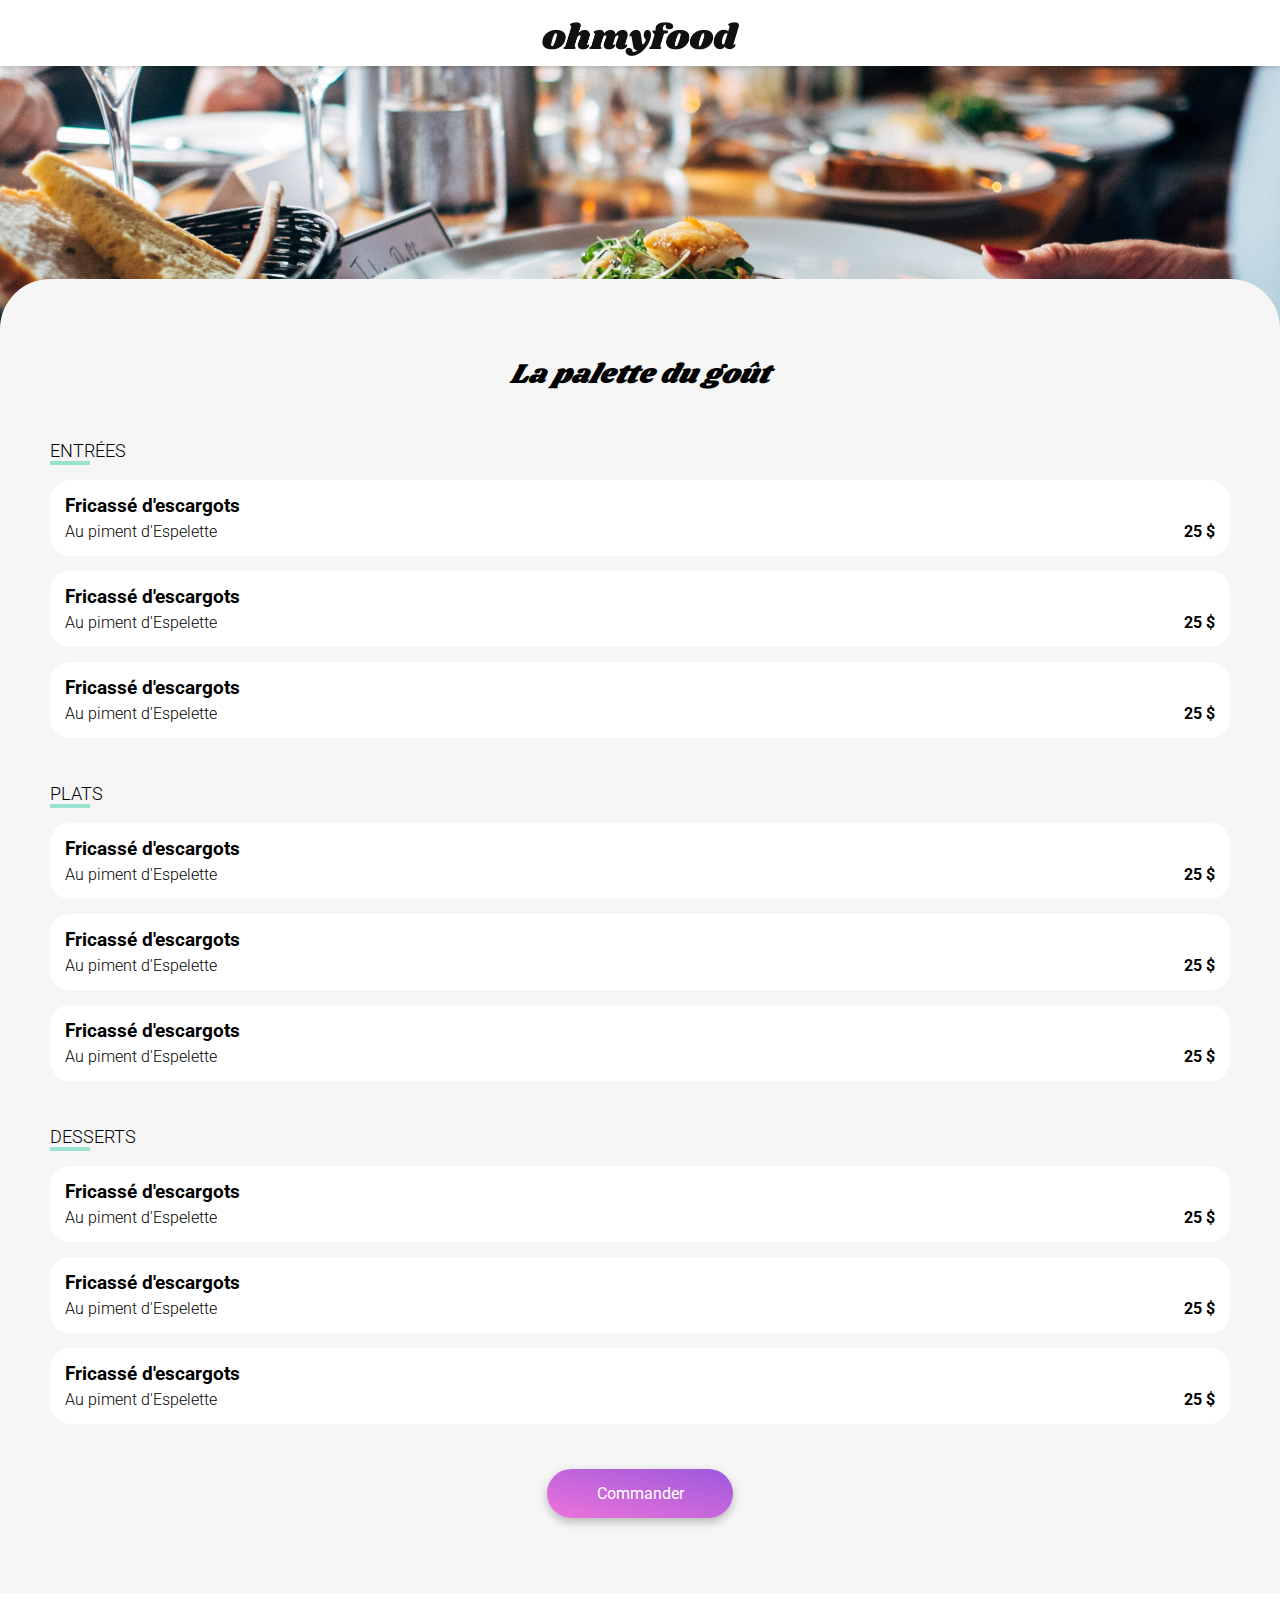
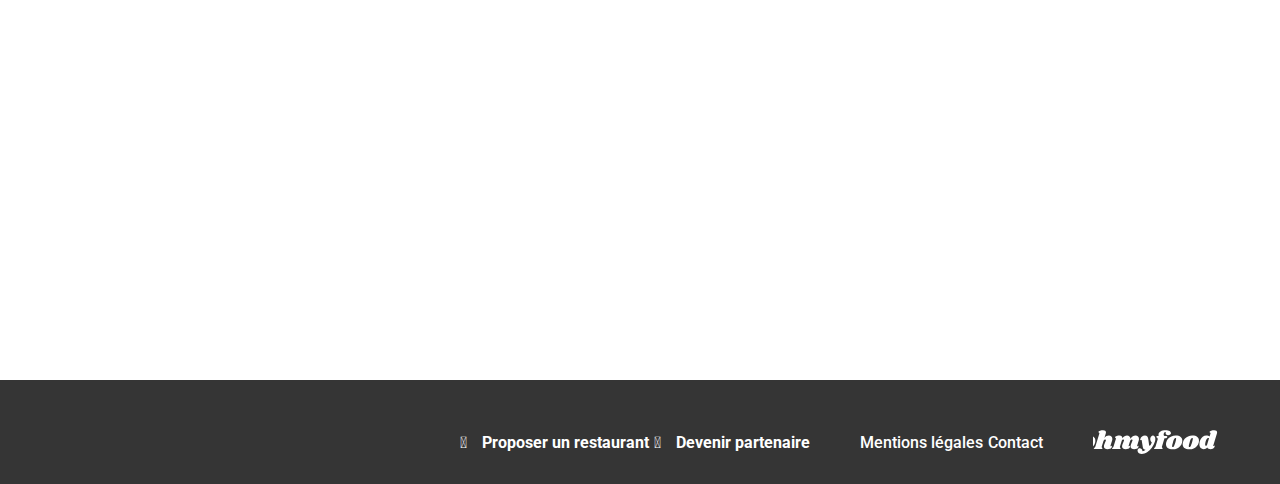
<file: page_structure_dish.html>
<!DOCTYPE html>
<html lang="en">
<head>
    <meta charset="UTF-8">
    <meta name="viewport" content="width=device-width, initial-scale=1.0">
    <link rel="preconnect" href="https://fonts.googleapis.com">
    <link rel="preconnect" href="https://fonts.gstatic.com" crossorigin>
    <link href="https://fonts.googleapis.com/css2?family=Shrikhand&display=swap" rel="stylesheet">
    <link rel="stylesheet" href="https://cdnjs.cloudflare.com/ajax/libs/font-awesome/6.4.2/css/all.min.css" integrity="sha512-z3gLpd7yknf1YoNbCzqRKc4qyor8gaKU1qmn+CShxbuBusANI9QpRohGBreCFkKxLhei6S9CQXFEbbKuqLg0DA==" crossorigin="anonymous" referrerpolicy="no-referrer" />
    <link href="https://fonts.googleapis.com/css2?family=Roboto:ital,wght@1,300;1,400;1,500;1,700;1,900&display=swap"
        rel="stylesheet">
    <link rel="stylesheet" href="css/style.css">
    <title>Page dish</title>
</head>
<body>
    <header id="header">
        <div class="logo">
         <img src="./images/logo/ohmyfood.png" alt="ohmyfood logo">
        </div>
        <div class="banner">
            <img src="images/restaurants/jay-wennington-N_Y88TWmGwA-unsplash.jpg" alt="">
        </div>
    </header>
    <main id="page">
        <section id="dish-choice">
            <div id="title-section">
                <h1>La palette du goût</h1>
                <span class="icon like"></span>
            </div>
            <div class="cards">
                <div class="title-card">
                    <h2>entrées</h2>
                    <span class="underline"></span>
                </div>
                <div class="card-dish">
                    <div class="container">
                        <h3>Fricassé d'escargots</h3>
                        <div class="card-text">
                            <p class="description">Au piment d'Espelette</p>
                            <p class="price">25 $</p>
                        </div>
                    </div>
                    <span class="checked-dish"></span>
                </div>
                <div class="card-dish">
                    <div class="container">
                        <h3>Fricassé d'escargots</h3>
                        <div class="card-text">
                            <p class="description">Au piment d'Espelette</p>
                            <p class="price">25 $</p>
                        </div>
                    </div>
                    <span class="checked-dish"></span>
                </div>
                <div class="card-dish">
                    <div class="container">
                        <h3>Fricassé d'escargots</h3>
                        <div class="card-text">
                            <p class="description">Au piment d'Espelette</p>
                            <p class="price">25 $</p>
                        </div>
                    </div>
                    <span class="checked-dish"></span>
                </div>
            </div>
            <div class="cards">
                <div class="title-card">
                    <h2>plats</h2>
                    <span class="underline"></span>
                </div>
                <div class="card-dish">
                    <div class="container">
                        <h3>Fricassé d'escargots</h3>
                        <div class="card-text">
                            <p class="description">Au piment d'Espelette</p>
                            <p class="price">25 $</p>
                        </div>
                    </div>
                    <span class="checked-dish"></span>
                </div>
                <div class="card-dish">
                    <div class="container">
                        <h3>Fricassé d'escargots</h3>
                        <div class="card-text">
                            <p class="description">Au piment d'Espelette</p>
                            <p class="price">25 $</p>
                        </div>
                    </div>
                    <span class="checked-dish"></span>
                </div>
                <div class="card-dish">
                    <div class="container">
                        <h3>Fricassé d'escargots</h3>
                        <div class="card-text">
                            <p class="description">Au piment d'Espelette</p>
                            <p class="price">25 $</p>
                        </div>
                    </div>
                    <span class="checked-dish"></span>
                </div>
            </div>
            <div class="cards">
                <div class="title-card">
                    <h2>Desserts</h2>
                    <span class="underline"></span>
                </div>
                <div class="card-dish">
                    <div class="container">
                        <h3>Fricassé d'escargots</h3>
                        <div class="card-text">
                            <p class="description">Au piment d'Espelette</p>
                            <p class="price">25 $</p>
                        </div>
                    </div>
                    <span class="checked-dish"></span>
                </div>
                <div class="card-dish">
                    <div class="container">
                        <h3>Fricassé d'escargots</h3>
                        <div class="card-text">
                            <p class="description">Au piment d'Espelette</p>
                            <p class="price">25 $</p>
                        </div>
                    </div>
                    <span class="checked-dish"></span>
                </div>
                <div class="card-dish">
                    <div class="container">
                        <h3>Fricassé d'escargots</h3>
                        <div class="card-text">
                            <p class="description">Au piment d'Espelette</p>
                            <p class="price">25 $</p>
                        </div>
                    </div>
                    <span class="checked-dish"></span>
                </div>
            </div>
            <div class="btn-bg">
                <a href="" class="btn">Commander</a>
            </div>
        </section>
    </main>
    <footer>
        <svg width="196" height="24" viewBox="37 0 196 34" fill="#fff" xmlns="http://www.w3.org/2000/svg">
            <path d="M13.932 7.956C17.196 7.956 19.596 8.61599 21.132 9.936C22.692 11.256 23.472 12.984 23.472 15.12C23.472 15.84 23.376 16.644 23.184 17.532C22.728 19.5 21.876 21.228 20.628 22.716C19.38 24.18 17.844 25.32 16.02 26.136C14.22 26.928 12.264 27.324 10.152 27.324C6.81599 27.324 4.34399 26.664 2.73599 25.344C1.15199 24 0.359985 22.224 0.359985 20.016C0.359985 19.272 0.455985 18.444 0.647985 17.532C1.10399 15.66 1.96799 14.004 3.23999 12.564C4.53599 11.1 6.10799 9.972 7.95599 9.18C9.82799 8.364 11.82 7.956 13.932 7.956ZM13.824 11.16C13.32 11.16 12.78 11.616 12.204 12.528C11.652 13.416 10.992 15.108 10.224 17.604C9.45599 20.1 9.07199 21.852 9.07199 22.86C9.07199 23.388 9.15599 23.748 9.32399 23.94C9.49199 24.108 9.71999 24.192 10.008 24.192C10.512 24.24 11.028 23.808 11.556 22.896C12.108 21.984 12.792 20.208 13.608 17.568C14.352 15.24 14.724 13.548 14.724 12.492C14.724 11.988 14.64 11.64 14.472 11.448C14.328 11.256 14.112 11.16 13.824 11.16Z" fill="#fff"/>
            <path d="M44.9899 22.032C44.9419 22.128 44.9179 22.272 44.9179 22.464C44.9179 22.632 44.9539 22.764 45.0259 22.86C45.1219 22.956 45.2419 23.004 45.3859 23.004C45.6739 23.004 45.9139 22.884 46.1059 22.644C46.3219 22.38 46.4659 22.248 46.5379 22.248C46.6579 22.248 46.7539 22.332 46.8259 22.5C46.8979 22.644 46.9339 22.824 46.9339 23.04C46.9579 23.736 46.7299 24.42 46.2499 25.092C45.7699 25.74 45.0619 26.28 44.1259 26.712C43.2139 27.12 42.1099 27.324 40.8139 27.324C39.2299 27.324 37.9699 26.964 37.0339 26.244C36.0979 25.5 35.6179 24.516 35.5939 23.292C35.5939 22.404 35.8099 21.408 36.2419 20.304L38.2219 15.12C38.3419 14.808 38.4019 14.556 38.4019 14.364C38.4019 14.052 38.2939 13.812 38.0779 13.644C37.8859 13.452 37.6459 13.356 37.3579 13.356C36.9019 13.356 36.4339 13.572 35.9539 14.004C35.4979 14.412 35.1259 15.084 34.8379 16.02V15.948L32.5699 23.256C32.4979 23.544 32.4619 23.796 32.4619 24.012C32.4619 24.324 32.5219 24.576 32.6419 24.768C32.7619 24.936 32.9299 25.104 33.1459 25.272C33.3139 25.44 33.4339 25.584 33.5059 25.704C33.5779 25.8 33.5899 25.932 33.5419 26.1C33.4219 26.412 33.1819 26.64 32.8219 26.784C32.4619 26.928 31.9099 27 31.1659 27H22.9579C22.3339 27 21.8779 26.904 21.5899 26.712C21.3019 26.496 21.2059 26.22 21.3019 25.884C21.3979 25.596 21.6499 25.344 22.0579 25.128C22.4179 24.936 22.7179 24.708 22.9579 24.444C23.1979 24.18 23.4019 23.76 23.5699 23.184L29.0419 5.22C29.1139 5.004 29.1499 4.824 29.1499 4.68C29.1499 4.416 29.0779 4.2 28.9339 4.032C28.8139 3.864 28.6459 3.696 28.4299 3.528C28.1899 3.336 28.0099 3.168 27.8899 3.024C27.7939 2.88 27.7819 2.688 27.8539 2.448C27.9979 1.896 28.7539 1.416 30.1219 1.00799C31.4899 0.599996 32.9179 0.395996 34.4059 0.395996C35.7979 0.395996 36.8179 0.659996 37.4659 1.188C38.1379 1.716 38.4739 2.436 38.4739 3.348C38.4739 3.876 38.3899 4.392 38.2219 4.896L36.2779 11.232C37.2139 10.008 38.1979 9.156 39.2299 8.676C40.2859 8.196 41.4259 7.956 42.6499 7.956C44.1139 7.956 45.2899 8.4 46.1779 9.288C47.0899 10.176 47.5459 11.328 47.5459 12.744C47.5459 13.488 47.4259 14.22 47.1859 14.94L44.9899 22.032Z" fill="#fff"/>
            <path d="M82.7165 22.032C82.6685 22.128 82.6445 22.272 82.6445 22.464C82.6445 22.632 82.6805 22.764 82.7525 22.86C82.8485 22.956 82.9685 23.004 83.1125 23.004C83.4005 23.004 83.6405 22.884 83.8325 22.644C84.0485 22.38 84.1925 22.248 84.2645 22.248C84.3845 22.248 84.4805 22.332 84.5525 22.5C84.6245 22.644 84.6605 22.824 84.6605 23.04C84.6845 23.736 84.4565 24.42 83.9765 25.092C83.4965 25.74 82.7885 26.28 81.8525 26.712C80.9405 27.12 79.8365 27.324 78.5405 27.324C76.9565 27.324 75.6965 26.964 74.7605 26.244C73.8245 25.5 73.3445 24.516 73.3205 23.292C73.3205 22.404 73.5365 21.408 73.9685 20.304L75.9485 15.12C76.0685 14.808 76.1285 14.556 76.1285 14.364C76.1285 14.052 76.0205 13.812 75.8045 13.644C75.6125 13.452 75.3725 13.356 75.0845 13.356C74.6765 13.356 74.2565 13.536 73.8245 13.896C73.3925 14.256 73.0085 14.82 72.6725 15.588L70.6925 22.032C70.6445 22.128 70.6205 22.272 70.6205 22.464C70.6205 22.632 70.6565 22.764 70.7285 22.86C70.8245 22.956 70.9445 23.004 71.0885 23.004C71.3765 23.004 71.6165 22.884 71.8085 22.644C72.0245 22.38 72.1685 22.248 72.2405 22.248C72.3605 22.248 72.4565 22.332 72.5285 22.5C72.6005 22.644 72.6365 22.824 72.6365 23.04C72.6605 23.736 72.4325 24.42 71.9525 25.092C71.4725 25.74 70.7645 26.28 69.8285 26.712C68.9165 27.12 67.8125 27.324 66.5165 27.324C64.9325 27.324 63.6725 26.964 62.7365 26.244C61.8005 25.5 61.3205 24.516 61.2965 23.292C61.2965 22.404 61.5125 21.408 61.9445 20.304L63.9245 15.12C64.0445 14.808 64.1045 14.556 64.1045 14.364C64.1045 14.052 63.9965 13.812 63.7805 13.644C63.5885 13.452 63.3485 13.356 63.0605 13.356C62.6525 13.356 62.2325 13.536 61.8005 13.896C61.3685 14.232 61.0085 14.784 60.7205 15.552L58.3445 23.256C58.2485 23.52 58.2005 23.772 58.2005 24.012C58.2005 24.3 58.2605 24.54 58.3805 24.732C58.5005 24.9 58.6685 25.08 58.8845 25.272C59.0525 25.416 59.1725 25.548 59.2445 25.668C59.3165 25.788 59.3285 25.932 59.2805 26.1C59.1845 26.412 58.9565 26.64 58.5965 26.784C58.2365 26.928 57.6725 27 56.9045 27H48.6965C48.0725 27 47.6285 26.904 47.3645 26.712C47.0765 26.496 46.9685 26.22 47.0405 25.884C47.1365 25.596 47.3885 25.344 47.7965 25.128C48.1565 24.936 48.4565 24.708 48.6965 24.444C48.9365 24.18 49.1405 23.76 49.3085 23.184L52.5125 12.78C52.5605 12.66 52.5845 12.492 52.5845 12.276C52.5845 12.012 52.5245 11.808 52.4045 11.664C52.3085 11.52 52.1405 11.34 51.9005 11.124C51.6605 10.932 51.4925 10.764 51.3965 10.62C51.3005 10.476 51.2885 10.284 51.3605 10.044C51.5045 9.492 52.2605 9.012 53.6285 8.604C54.9965 8.172 56.4245 7.956 57.9125 7.956C59.0885 7.956 60.0125 8.28 60.6845 8.928C61.3805 9.576 61.7165 10.464 61.6925 11.592C62.6765 10.224 63.7085 9.276 64.7885 8.748C65.8925 8.22 67.0805 7.956 68.3525 7.956C69.7445 7.956 70.8725 8.364 71.7365 9.18C72.6245 9.972 73.1165 11.016 73.2125 12.312C74.2445 10.68 75.3485 9.552 76.5245 8.928C77.7005 8.28 78.9845 7.956 80.3765 7.956C81.8405 7.956 83.0165 8.4 83.9045 9.288C84.8165 10.176 85.2725 11.328 85.2725 12.744C85.2725 13.488 85.1525 14.22 84.9125 14.94L82.7165 22.032Z" fill="#fff"/>
            <path d="M104.932 7.956C105.988 7.956 106.828 8.388 107.452 9.252C108.1 10.092 108.424 11.244 108.424 12.708C108.424 13.98 108.196 15.348 107.74 16.812C106.852 19.764 105.424 22.548 103.456 25.164C101.512 27.78 99.2675 29.88 96.7235 31.464C94.2035 33.048 91.6836 33.84 89.1636 33.84C87.9156 33.84 86.8355 33.624 85.9235 33.192C85.0355 32.76 84.3635 32.184 83.9075 31.464C83.4275 30.744 83.1875 29.976 83.1875 29.16C83.1875 28.8 83.2475 28.404 83.3675 27.972C83.5835 27.3 83.9435 26.784 84.4475 26.424C84.9515 26.064 85.5516 25.884 86.2476 25.884C87.3516 25.884 88.2515 26.256 88.9475 27C89.6675 27.768 90.1236 28.812 90.3156 30.132C91.8516 30.06 93.2675 29.4 94.5635 28.152C93.3395 27.936 92.4275 27.528 91.8275 26.928C91.2515 26.304 90.8555 25.344 90.6395 24.048L89.1995 15.228C89.1275 14.772 89.0195 14.46 88.8755 14.292C88.7555 14.1 88.5876 14.004 88.3716 14.004C88.2036 14.004 87.9995 14.088 87.7595 14.256C87.5435 14.424 87.3875 14.508 87.2915 14.508C87.0995 14.508 87.0035 14.304 87.0035 13.896C87.0035 13.56 87.0635 13.2 87.1835 12.816C87.6155 11.448 88.4196 10.296 89.5956 9.36C90.7716 8.4 92.1395 7.92 93.6995 7.92C95.2355 7.92 96.3635 8.376 97.0835 9.288C97.8275 10.2 98.3076 11.604 98.5236 13.5L99.6035 21.42C99.6755 22.02 99.8915 22.32 100.252 22.32C100.684 22.32 101.188 21.936 101.764 21.168C102.34 20.376 102.904 19.26 103.456 17.82C102.736 17.172 102.184 16.428 101.8 15.588C101.416 14.748 101.224 13.848 101.224 12.888C101.224 12.144 101.32 11.472 101.512 10.872C101.8 9.912 102.244 9.192 102.844 8.712C103.468 8.208 104.164 7.956 104.932 7.956Z" fill="#fff"/>
            <path d="M122.864 0.395996C125.432 0.395996 127.352 0.791996 128.624 1.584C129.92 2.352 130.568 3.3 130.568 4.428C130.568 5.34 130.184 6.048 129.416 6.552C128.672 7.032 127.688 7.272 126.464 7.272C125.336 7.272 124.46 6.996 123.836 6.444C123.212 5.892 122.9 5.208 122.9 4.392C122.9 3.888 123.056 3.36 123.368 2.808C122.648 2.808 122.048 2.988 121.568 3.348C121.088 3.684 120.716 4.272 120.452 5.112C120.308 5.64 120.236 6.132 120.236 6.588C120.236 7.164 120.332 7.62 120.524 7.956C120.74 8.268 121.04 8.424 121.424 8.424H123.548C124.796 8.424 125.42 8.808 125.42 9.576C125.42 9.672 125.396 9.816 125.348 10.008C125.204 10.536 124.904 10.932 124.448 11.196C124.016 11.46 123.356 11.592 122.468 11.592H121.388L117.824 23.256C117.752 23.544 117.716 23.796 117.716 24.012C117.716 24.324 117.776 24.576 117.896 24.768C118.016 24.936 118.184 25.104 118.4 25.272C118.568 25.44 118.688 25.584 118.76 25.704C118.832 25.8 118.844 25.932 118.796 26.1C118.676 26.412 118.436 26.64 118.076 26.784C117.716 26.928 117.164 27 116.42 27H108.212C107.588 27 107.132 26.904 106.844 26.712C106.556 26.496 106.46 26.22 106.556 25.884C106.652 25.596 106.904 25.344 107.312 25.128C107.672 24.936 107.972 24.708 108.212 24.444C108.452 24.18 108.656 23.76 108.824 23.184L111.632 13.968C111.752 13.608 111.812 13.236 111.812 12.852C111.812 12.372 111.704 12 111.488 11.736C111.296 11.448 110.996 11.136 110.588 10.8C110.324 10.584 110.12 10.404 109.976 10.26C109.856 10.092 109.796 9.9 109.796 9.684C109.772 9.228 109.928 8.904 110.264 8.712C110.624 8.52 111.296 8.424 112.28 8.424H113.18C113.012 7.824 112.928 7.224 112.928 6.624C112.928 6.024 113.036 5.4 113.252 4.752C113.708 3.528 114.68 2.496 116.168 1.65599C117.68 0.815996 119.912 0.395996 122.864 0.395996Z" fill="#fff"/>
            <path d="M137.084 7.956C140.348 7.956 142.748 8.61599 144.284 9.936C145.844 11.256 146.624 12.984 146.624 15.12C146.624 15.84 146.528 16.644 146.336 17.532C145.88 19.5 145.028 21.228 143.78 22.716C142.532 24.18 140.996 25.32 139.172 26.136C137.372 26.928 135.416 27.324 133.304 27.324C129.968 27.324 127.496 26.664 125.888 25.344C124.304 24 123.512 22.224 123.512 20.016C123.512 19.272 123.608 18.444 123.8 17.532C124.256 15.66 125.12 14.004 126.392 12.564C127.688 11.1 129.26 9.972 131.108 9.18C132.98 8.364 134.972 7.956 137.084 7.956ZM136.976 11.16C136.472 11.16 135.932 11.616 135.356 12.528C134.804 13.416 134.144 15.108 133.376 17.604C132.608 20.1 132.224 21.852 132.224 22.86C132.224 23.388 132.308 23.748 132.476 23.94C132.644 24.108 132.872 24.192 133.16 24.192C133.664 24.24 134.18 23.808 134.708 22.896C135.26 21.984 135.944 20.208 136.76 17.568C137.504 15.24 137.876 13.548 137.876 12.492C137.876 11.988 137.792 11.64 137.624 11.448C137.48 11.256 137.264 11.16 136.976 11.16Z" fill="#fff"/>
            <path d="M160.709 7.956C163.973 7.956 166.373 8.61599 167.909 9.936C169.469 11.256 170.249 12.984 170.249 15.12C170.249 15.84 170.153 16.644 169.961 17.532C169.505 19.5 168.653 21.228 167.405 22.716C166.157 24.18 164.621 25.32 162.797 26.136C160.997 26.928 159.041 27.324 156.929 27.324C153.593 27.324 151.121 26.664 149.513 25.344C147.929 24 147.137 22.224 147.137 20.016C147.137 19.272 147.233 18.444 147.425 17.532C147.881 15.66 148.745 14.004 150.017 12.564C151.313 11.1 152.885 9.972 154.733 9.18C156.605 8.364 158.597 7.956 160.709 7.956ZM160.601 11.16C160.097 11.16 159.557 11.616 158.981 12.528C158.429 13.416 157.769 15.108 157.001 17.604C156.233 20.1 155.849 21.852 155.849 22.86C155.849 23.388 155.933 23.748 156.101 23.94C156.269 24.108 156.497 24.192 156.785 24.192C157.289 24.24 157.805 23.808 158.333 22.896C158.885 21.984 159.569 20.208 160.385 17.568C161.129 15.24 161.501 13.548 161.501 12.492C161.501 11.988 161.417 11.64 161.249 11.448C161.105 11.256 160.889 11.16 160.601 11.16Z" fill="#fff"/>
            <path d="M190.526 21.816C190.478 22.008 190.454 22.14 190.454 22.212C190.454 22.38 190.502 22.512 190.598 22.608C190.694 22.704 190.814 22.752 190.958 22.752C191.246 22.752 191.486 22.632 191.678 22.392C191.894 22.128 192.038 21.996 192.11 21.996C192.23 21.996 192.326 22.08 192.398 22.248C192.47 22.416 192.506 22.608 192.506 22.824C192.53 23.472 192.278 24.132 191.75 24.804C191.246 25.476 190.562 26.028 189.698 26.46C188.834 26.892 187.898 27.108 186.89 27.108C185.69 27.108 184.646 26.88 183.758 26.424C182.87 25.968 182.258 25.368 181.922 24.624C181.274 25.464 180.53 26.088 179.69 26.496C178.85 26.904 177.962 27.108 177.026 27.108C175.922 27.108 174.89 26.832 173.93 26.28C172.994 25.728 172.238 24.948 171.662 23.94C171.11 22.908 170.834 21.744 170.834 20.448C170.834 18.264 171.242 16.212 172.058 14.292C172.898 12.348 174.062 10.788 175.55 9.612C177.038 8.412 178.73 7.812 180.626 7.812C181.658 7.812 182.534 7.932 183.254 8.172C183.998 8.412 184.67 8.772 185.27 9.252L186.494 5.22C186.566 5.004 186.602 4.824 186.602 4.68C186.602 4.416 186.53 4.2 186.386 4.032C186.266 3.864 186.098 3.696 185.882 3.528C185.642 3.336 185.462 3.168 185.342 3.024C185.246 2.88 185.234 2.688 185.306 2.448C185.45 1.896 186.206 1.416 187.574 1.00799C188.942 0.599996 190.37 0.395996 191.858 0.395996C193.25 0.395996 194.27 0.659996 194.918 1.188C195.59 1.716 195.926 2.436 195.926 3.348C195.926 3.876 195.842 4.392 195.674 4.896L190.526 21.816ZM184.514 11.7C184.13 11.364 183.71 11.196 183.254 11.196C182.558 11.196 181.874 11.712 181.202 12.744C180.53 13.776 179.99 15.024 179.582 16.488C179.174 17.952 178.982 19.272 179.006 20.448C179.006 21.768 179.438 22.428 180.302 22.428C180.614 22.428 180.878 22.308 181.094 22.068C181.31 21.804 181.514 21.384 181.706 20.808L184.514 11.7Z" fill="#fff"/>
        </svg>
        <div id="footer-menu">
            <ul id="proposition">
                <li class="icon couvert">
                    <!-- <span class="icon couvert"></span> -->
                    <a href="#">Proposer un restaurant</a>
                </li>
                <li class="icon partenaire">
                    <!-- <span class="icon partenaire"></span> -->
                   <a href="#">Devenir partenaire</a>
                </li>
            </ul>
            <ul id="apropos">
                <li><a href="#">Mentions légales</a></li>
                <li><a href="">Contact</a></li>
            </ul>
        </div>
    </footer>
</body>
</html>
</file>
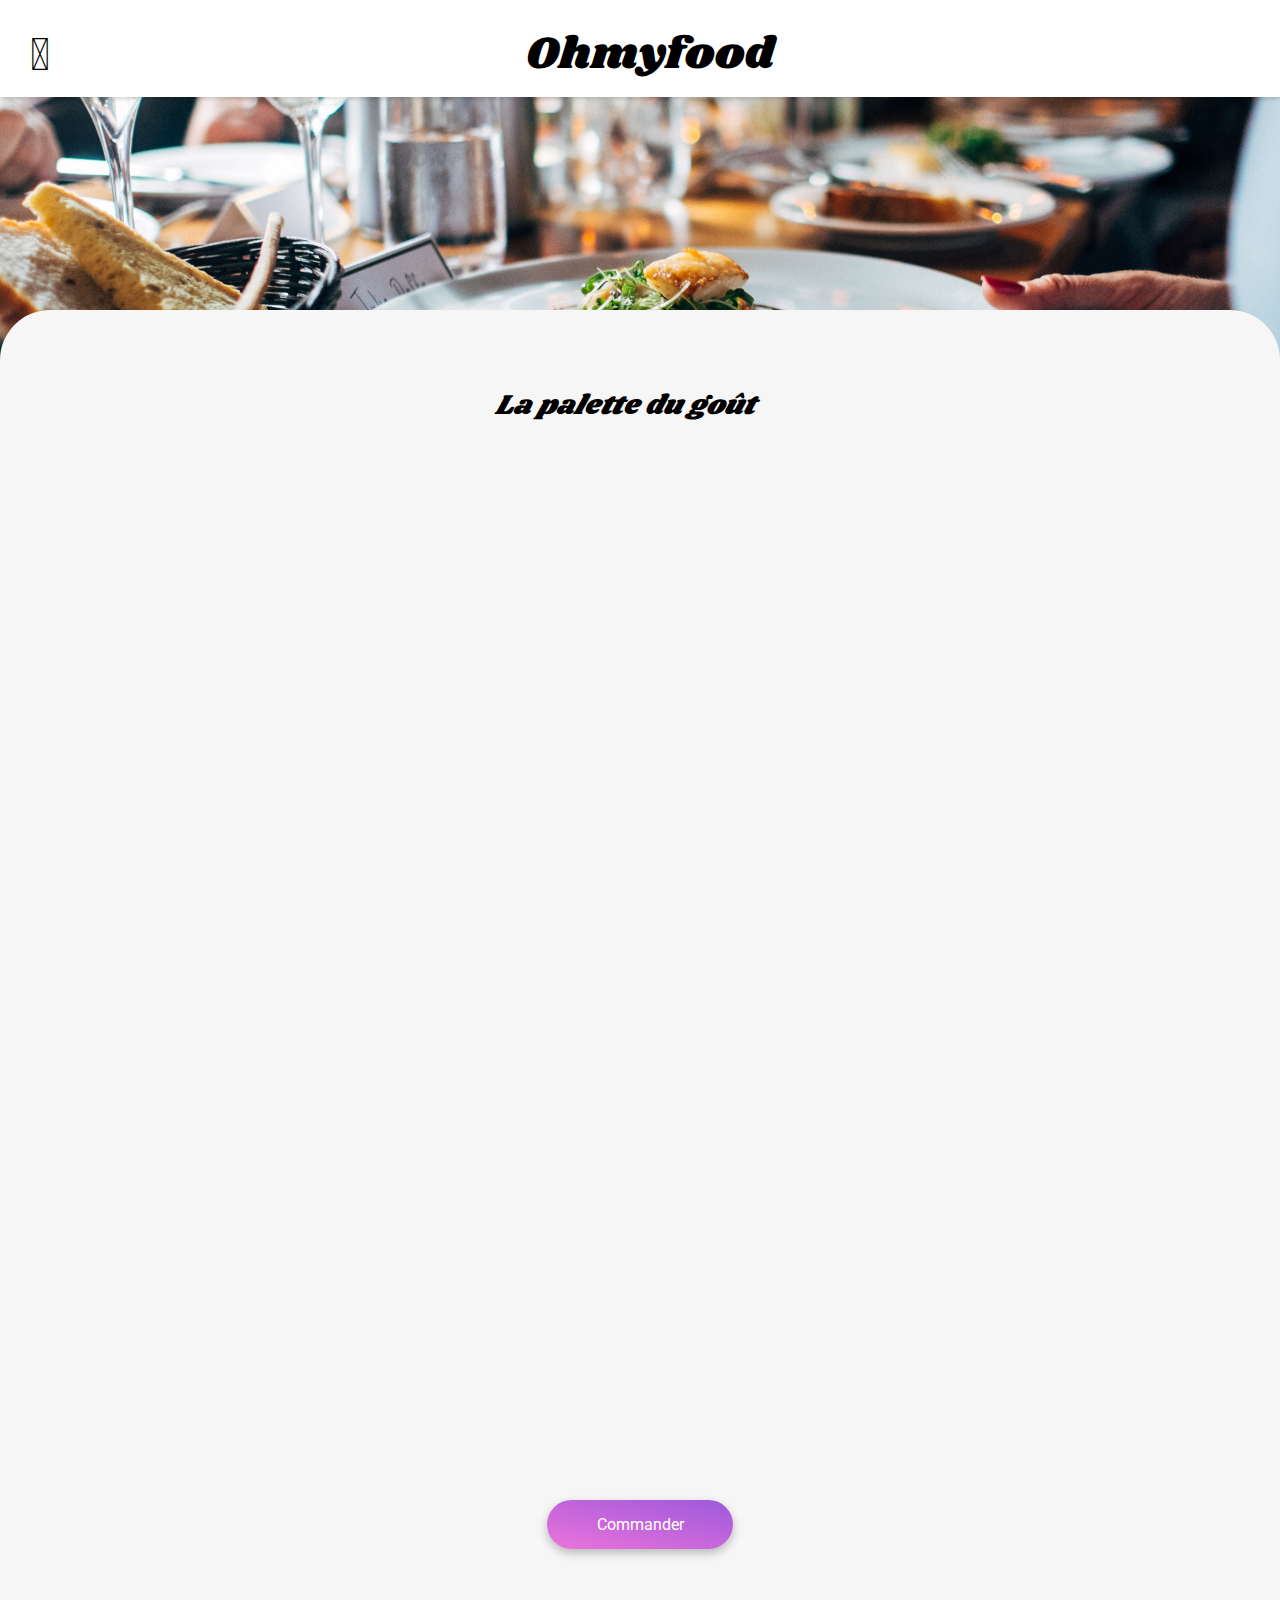
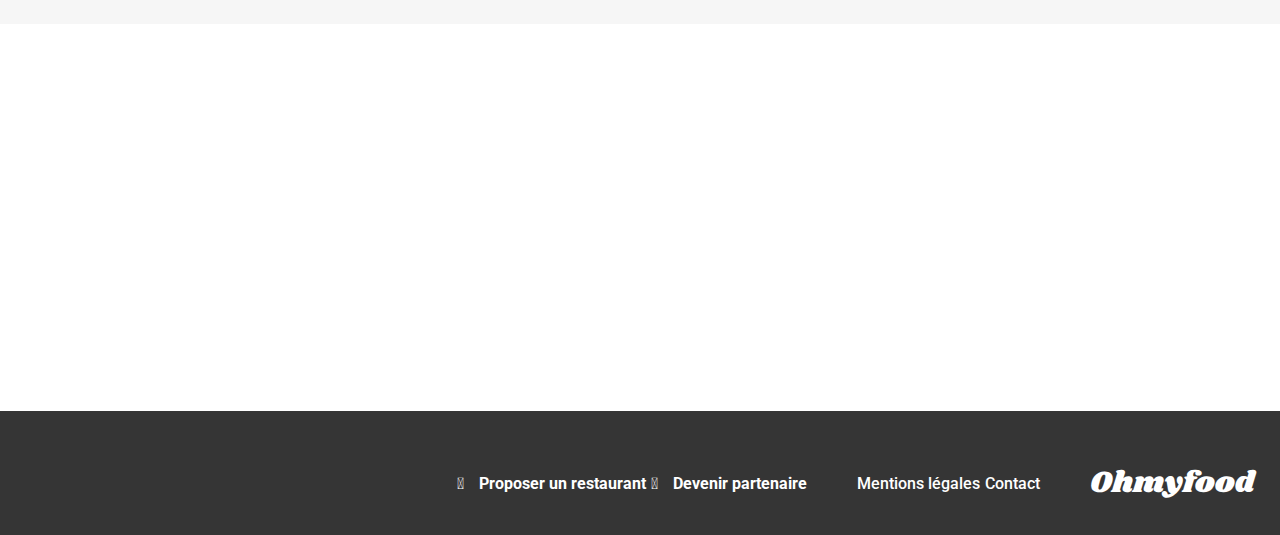
<file: palette_du_gout.html>
<!DOCTYPE html>
<html lang="en">
<head>
    <meta charset="UTF-8">
    <meta name="viewport" content="width=device-width, initial-scale=1.0">
    <link rel="preconnect" href="https://fonts.googleapis.com">
    <link rel="preconnect" href="https://fonts.gstatic.com" crossorigin>
    <link href="https://fonts.googleapis.com/css2?family=Shrikhand&display=swap" rel="stylesheet">
    <link rel="stylesheet" href="https://cdnjs.cloudflare.com/ajax/libs/font-awesome/6.4.2/css/all.min.css" integrity="sha512-z3gLpd7yknf1YoNbCzqRKc4qyor8gaKU1qmn+CShxbuBusANI9QpRohGBreCFkKxLhei6S9CQXFEbbKuqLg0DA==" crossorigin="anonymous" referrerpolicy="no-referrer" />
    <link href="https://fonts.googleapis.com/css2?family=Roboto:ital,wght@1,300;1,400;1,500;1,700;1,900&display=swap"
        rel="stylesheet">
    <link rel="stylesheet" href="css/style.css">
    <title>La palette du goût</title>
</head>
<body>
    <header id="header">
        <div class="logo">
            <a href="index.html"><span class="icon arrow"></span></a>
            <p>Ohmyfood</p>
        </div>
        <div class="banner">
            <img src="images/restaurants/jay-wennington-N_Y88TWmGwA-unsplash.jpg" alt="Restaurant La palette du goût">
        </div>
    </header>
    <main id="page">
        <section id="dish-choice">
            <div id="title-section">
                <h1>La palette du goût</h1>
                <div class="like-recipe">
                    <input type="checkbox" id="liked-recipe">
                    <label for="liked-recipe"><i class="fa-solid fa-heart like"></i></label>
                </div>
            </div>
            <div class="cards dish-animate">
                <div class="title-card">
                    <h2>entrées</h2>
                    <span class="underline"></span>
                </div>
                <div class="card-dish">
                    <div class="container">
                        <h3 class="h3">Fricassé d'escargots</h3>
                        <div class="card-text">
                            <p class="description">Au piment d'Espelette</p>
                            <p class="price">25 $</p>
                        </div>
                    </div>
                    <span class="checked-dish"></span>
                </div>
                <div class="card-dish">
                    <div class="container">
                        <h3 class="h3">Foie gras de canard mi-cuit</h3>
                        <div class="card-text">
                            <p class="description">Et ses copeaux de truffe noire</p>
                            <p class="price">35 $</p>
                        </div>
                    </div>
                    <span class="checked-dish"></span>
                </div>
                <div class="card-dish">
                    <div class="container">
                        <h3 class="h3">Œuf au plats</h3>
                        <div class="card-text">
                            <p class="description">Assaisonné à la truffe sur lit de caviar</p>
                            <p class="price">20 $</p>
                        </div>
                    </div>
                    <span class="checked-dish"></span>
                </div>
            </div>
            <div class="cards dish-animate">
                <div class="title-card">
                    <h2>plats</h2>
                    <span class="underline"></span>
                </div>
                <div class="card-dish">
                    <div class="container">
                        <h3 class="h3">Filet de bœuf aux herbes</h3>
                        <div class="card-text">
                            <p class="description">Accompagné de sa ribambelle de légumes</p>
                            <p class="price">40 $</p>
                        </div>
                    </div>
                    <span class="checked-dish"></span>
                </div>
                <div class="card-dish">
                    <div class="container">
                        <h3 class="h3">Parmentier de queue de bœuf</h3>
                        <div class="card-text">
                            <p class="description">À la truffe noire sur sa purée de panais</p>
                            <p class="price">35 $</p>
                        </div>
                    </div>
                    <span class="checked-dish"></span>
                </div>
                <div class="card-dish">
                    <div class="container">
                        <h3 class="h3">Filet de turbot</h3>
                        <div class="card-text">
                            <p class="description">Aux agrumes</p>
                            <p class="price">44 $</p>
                        </div>
                    </div>
                    <span class="checked-dish"></span>
                </div>
            </div>
            <div class="cards dish-animate">
                <div class="title-card">
                    <h2>Desserts</h2>
                    <span class="underline"></span>
                </div>
                <div class="card-dish">
                    <div class="container">
                        <h3 class="h3">Paris-Brest</h3>
                        <div class="card-text">
                            <p class="description">Revisité</p>
                            <p class="price">18 $</p>
                        </div>
                    </div>
                    <span class="checked-dish"></span>
                </div>
                <div class="card-dish">
                    <div class="container">
                        <h3 class="h3">Macaron au chocolat d'exception</h3>
                        <div class="card-text">
                            <p class="description">Et glace à la vanille de Madagascar</p>
                            <p class="price">22 $</p>
                        </div>
                    </div>
                    <span class="checked-dish"></span>
                </div>
                <div class="card-dish">
                    <div class="container">
                        <h3 class="h3">Mousse au chocolat </h3>
                        <div class="card-text">
                            <p class="description">Au piment d'Espelette et à la truffe noire</p>
                            <p class="price">23 $</p>
                        </div>
                    </div>
                    <span class="checked-dish"></span>
                </div>
            </div>
            <div class="btn-bg">
                <a href="" class="btn">Commander</a>
            </div>
        </section>
    </main>
    <footer>
        <p class="logo-footer">Ohmyfood</p> 
        <div id="footer-menu">
            <ul id="proposition">
                <li class="icon couvert">
                    <!-- <span class="icon couvert"></span> -->
                    <a href="#">Proposer un restaurant</a>
                </li>
                <li class="icon partenaire">
                    <!-- <span class="icon partenaire"></span> -->
                   <a href="#">Devenir partenaire</a>
                </li>
            </ul>
            <ul id="apropos">
                <li><a href="#">Mentions légales</a></li>
                <li><a href="">Contact</a></li>
            </ul>
        </div>
    </footer>
</body>
</html>
</file>
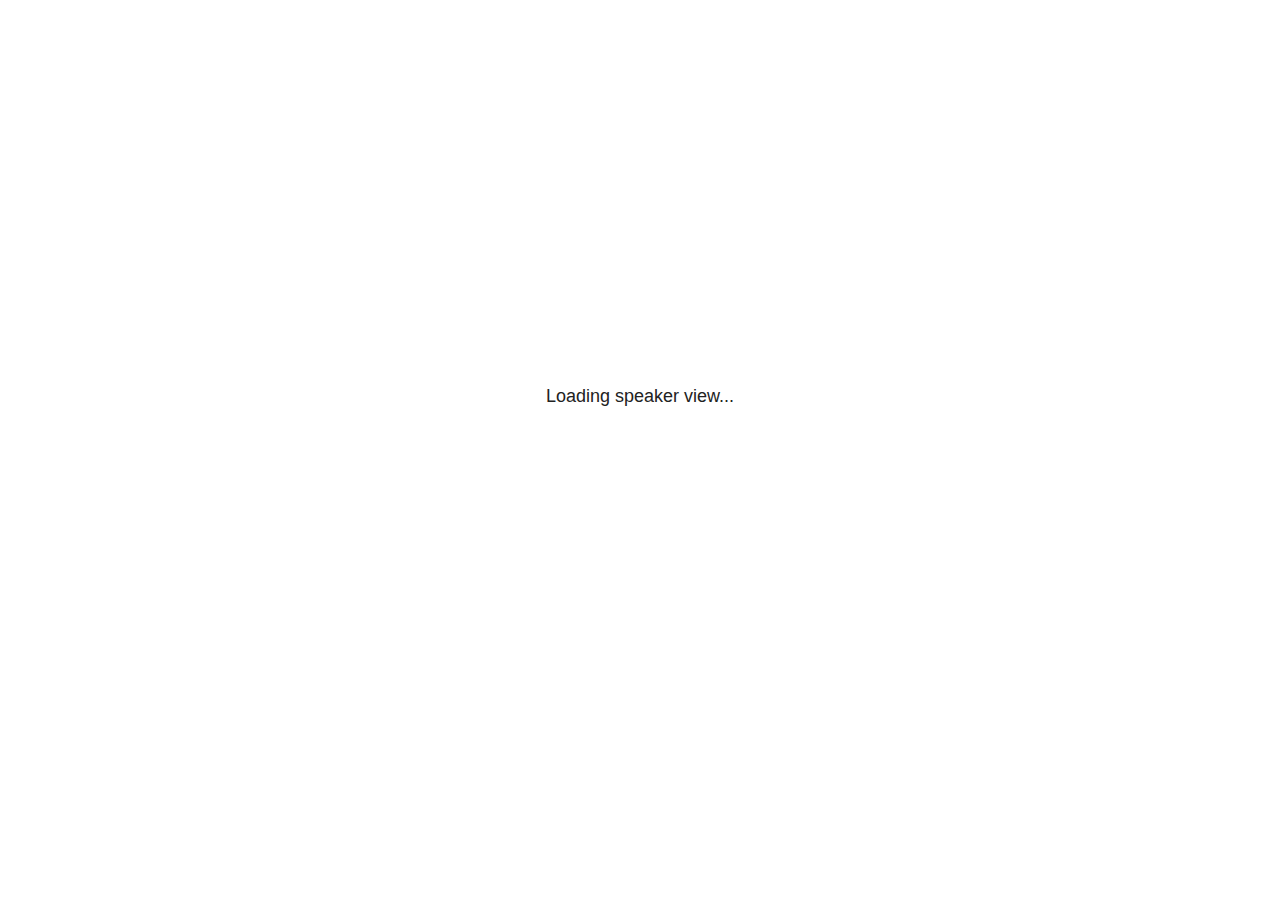
<file: documentation/.obsidian/plugins/obsidian-advanced-slides/plugin/notes/speaker-view.html>
<!--
	NOTE: You need to build the notes plugin after making changes to this file.
-->
<html lang="en">
	<head>
		<meta charset="utf-8">

		<title>reveal.js - Speaker View</title>

		<style>
			body {
				font-family: Helvetica;
				font-size: 18px;
			}

			#current-slide,
			#upcoming-slide,
			#speaker-controls {
				padding: 6px;
				box-sizing: border-box;
				-moz-box-sizing: border-box;
			}

			#current-slide iframe,
			#upcoming-slide iframe {
				width: 100%;
				height: 100%;
				border: 1px solid #ddd;
			}

			#current-slide .label,
			#upcoming-slide .label {
				position: absolute;
				top: 10px;
				left: 10px;
				z-index: 2;
			}

			#connection-status {
				position: absolute;
				top: 0;
				left: 0;
				width: 100%;
				height: 100%;
				z-index: 20;
				padding: 30% 20% 20% 20%;
				font-size: 18px;
				color: #222;
				background: #fff;
				text-align: center;
				box-sizing: border-box;
				line-height: 1.4;
			}

			.overlay-element {
				height: 34px;
				line-height: 34px;
				padding: 0 10px;
				text-shadow: none;
				background: rgba( 220, 220, 220, 0.8 );
				color: #222;
				font-size: 14px;
			}

			.overlay-element.interactive:hover {
				background: rgba( 220, 220, 220, 1 );
			}

			#current-slide {
				position: absolute;
				width: 60%;
				height: 100%;
				top: 0;
				left: 0;
				padding-right: 0;
			}

			#upcoming-slide {
				position: absolute;
				width: 40%;
				height: 40%;
				right: 0;
				top: 0;
			}

			/* Speaker controls */
			#speaker-controls {
				position: absolute;
				top: 40%;
				right: 0;
				width: 40%;
				height: 60%;
				overflow: auto;
				font-size: 18px;
			}

				.speaker-controls-time.hidden,
				.speaker-controls-notes.hidden {
					display: none;
				}

				.speaker-controls-time .label,
				.speaker-controls-pace .label,
				.speaker-controls-notes .label {
					text-transform: uppercase;
					font-weight: normal;
					font-size: 0.66em;
					color: #666;
					margin: 0;
				}

				.speaker-controls-time, .speaker-controls-pace {
					border-bottom: 1px solid rgba( 200, 200, 200, 0.5 );
					margin-bottom: 10px;
					padding: 10px 16px;
					padding-bottom: 20px;
					cursor: pointer;
				}

				.speaker-controls-time .reset-button {
					opacity: 0;
					float: right;
					color: #666;
					text-decoration: none;
				}
				.speaker-controls-time:hover .reset-button {
					opacity: 1;
				}

				.speaker-controls-time .timer,
				.speaker-controls-time .clock {
					width: 50%;
				}

				.speaker-controls-time .timer,
				.speaker-controls-time .clock,
				.speaker-controls-time .pacing .hours-value,
				.speaker-controls-time .pacing .minutes-value,
				.speaker-controls-time .pacing .seconds-value {
					font-size: 1.9em;
				}

				.speaker-controls-time .timer {
					float: left;
				}

				.speaker-controls-time .clock {
					float: right;
					text-align: right;
				}

				.speaker-controls-time span.mute {
					opacity: 0.3;
				}

				.speaker-controls-time .pacing-title {
					margin-top: 5px;
				}

				.speaker-controls-time .pacing.ahead {
					color: blue;
				}

				.speaker-controls-time .pacing.on-track {
					color: green;
				}

				.speaker-controls-time .pacing.behind {
					color: red;
				}

				.speaker-controls-notes {
					padding: 10px 16px;
				}

				.speaker-controls-notes .value {
					margin-top: 5px;
					line-height: 1.4;
					font-size: 1.2em;
				}

			/* Layout selector */
			#speaker-layout {
				position: absolute;
				top: 10px;
				right: 10px;
				color: #222;
				z-index: 10;
			}
				#speaker-layout select {
					position: absolute;
					width: 100%;
					height: 100%;
					top: 0;
					left: 0;
					border: 0;
					box-shadow: 0;
					cursor: pointer;
					opacity: 0;

					font-size: 1em;
					background-color: transparent;

					-moz-appearance: none;
					-webkit-appearance: none;
					-webkit-tap-highlight-color: rgba(0, 0, 0, 0);
				}

				#speaker-layout select:focus {
					outline: none;
					box-shadow: none;
				}

			.clear {
				clear: both;
			}

			/* Speaker layout: Wide */
			body[data-speaker-layout="wide"] #current-slide,
			body[data-speaker-layout="wide"] #upcoming-slide {
				width: 50%;
				height: 45%;
				padding: 6px;
			}

			body[data-speaker-layout="wide"] #current-slide {
				top: 0;
				left: 0;
			}

			body[data-speaker-layout="wide"] #upcoming-slide {
				top: 0;
				left: 50%;
			}

			body[data-speaker-layout="wide"] #speaker-controls {
				top: 45%;
				left: 0;
				width: 100%;
				height: 50%;
				font-size: 1.25em;
			}

			/* Speaker layout: Tall */
			body[data-speaker-layout="tall"] #current-slide,
			body[data-speaker-layout="tall"] #upcoming-slide {
				width: 45%;
				height: 50%;
				padding: 6px;
			}

			body[data-speaker-layout="tall"] #current-slide {
				top: 0;
				left: 0;
			}

			body[data-speaker-layout="tall"] #upcoming-slide {
				top: 50%;
				left: 0;
			}

			body[data-speaker-layout="tall"] #speaker-controls {
				padding-top: 40px;
				top: 0;
				left: 45%;
				width: 55%;
				height: 100%;
				font-size: 1.25em;
			}

			/* Speaker layout: Notes only */
			body[data-speaker-layout="notes-only"] #current-slide,
			body[data-speaker-layout="notes-only"] #upcoming-slide {
				display: none;
			}

			body[data-speaker-layout="notes-only"] #speaker-controls {
				padding-top: 40px;
				top: 0;
				left: 0;
				width: 100%;
				height: 100%;
				font-size: 1.25em;
			}

			@media screen and (max-width: 1080px) {
				body[data-speaker-layout="default"] #speaker-controls {
					font-size: 16px;
				}
			}

			@media screen and (max-width: 900px) {
				body[data-speaker-layout="default"] #speaker-controls {
					font-size: 14px;
				}
			}

			@media screen and (max-width: 800px) {
				body[data-speaker-layout="default"] #speaker-controls {
					font-size: 12px;
				}
			}

		</style>
	</head>

	<body>

		<div id="connection-status">Loading speaker view...</div>

		<div id="current-slide"></div>
		<div id="upcoming-slide"><span class="overlay-element label">Upcoming</span></div>
		<div id="speaker-controls">
			<div class="speaker-controls-time">
				<h4 class="label">Time <span class="reset-button">Click to Reset</span></h4>
				<div class="clock">
					<span class="clock-value">0:00 AM</span>
				</div>
				<div class="timer">
					<span class="hours-value">00</span><span class="minutes-value">:00</span><span class="seconds-value">:00</span>
				</div>
				<div class="clear"></div>

				<h4 class="label pacing-title" style="display: none">Pacing – Time to finish current slide</h4>
				<div class="pacing" style="display: none">
					<span class="hours-value">00</span><span class="minutes-value">:00</span><span class="seconds-value">:00</span>
				</div>
			</div>

			<div class="speaker-controls-notes hidden">
				<h4 class="label">Notes</h4>
				<div class="value"></div>
			</div>
		</div>
		<div id="speaker-layout" class="overlay-element interactive">
			<span class="speaker-layout-label"></span>
			<select class="speaker-layout-dropdown"></select>
		</div>

		<script>

			(function() {

				var notes,
					notesValue,
					currentState,
					currentSlide,
					upcomingSlide,
					layoutLabel,
					layoutDropdown,
					pendingCalls = {},
					lastRevealApiCallId = 0,
					connected = false,
					whitelistedWindows = [window.opener];

				var SPEAKER_LAYOUTS = {
					'default': 'Default',
					'wide': 'Wide',
					'tall': 'Tall',
					'notes-only': 'Notes only'
				};

				setupLayout();

				var connectionStatus = document.querySelector( '#connection-status' );
				var connectionTimeout = setTimeout( function() {
					connectionStatus.innerHTML = 'Error connecting to main window.<br>Please try closing and reopening the speaker view.';
				}, 5000 );
;
				window.addEventListener( 'message', function( event ) {

					// Validate the origin of this message to prevent XSS
					if( window.location.origin !== event.origin && whitelistedWindows.indexOf( event.source ) === -1 ) {
						return;
					}

					clearTimeout( connectionTimeout );
					connectionStatus.style.display = 'none';

					var data = JSON.parse( event.data );

					// The overview mode is only useful to the reveal.js instance
					// where navigation occurs so we don't sync it
					if( data.state ) delete data.state.overview;

					// Messages sent by the notes plugin inside of the main window
					if( data && data.namespace === 'reveal-notes' ) {
						if( data.type === 'connect' ) {
							handleConnectMessage( data );
						}
						else if( data.type === 'state' ) {
							handleStateMessage( data );
						}
						else if( data.type === 'return' ) {
							pendingCalls[data.callId](data.result);
							delete pendingCalls[data.callId];
						}
					}
					// Messages sent by the reveal.js inside of the current slide preview
					else if( data && data.namespace === 'reveal' ) {
						if( /ready/.test( data.eventName ) ) {
							// Send a message back to notify that the handshake is complete
							window.opener.postMessage( JSON.stringify({ namespace: 'reveal-notes', type: 'connected'} ), '*' );
						}
						else if( /slidechanged|fragmentshown|fragmenthidden|paused|resumed/.test( data.eventName ) && currentState !== JSON.stringify( data.state ) ) {

							dispatchStateToMainWindow( data.state );

						}
					}

				} );

				/**
				 * Updates the presentation in the main window to match the state
				 * of the presentation in the notes window.
				 */
				const dispatchStateToMainWindow = debounce(( state ) => {
					window.opener.postMessage( JSON.stringify({ method: 'setState', args: [ state ]} ), '*' );
				}, 500);

				/**
				 * Asynchronously calls the Reveal.js API of the main frame.
				 */
				function callRevealApi( methodName, methodArguments, callback ) {

					var callId = ++lastRevealApiCallId;
					pendingCalls[callId] = callback;
					window.opener.postMessage( JSON.stringify( {
						namespace: 'reveal-notes',
						type: 'call',
						callId: callId,
						methodName: methodName,
						arguments: methodArguments
					} ), '*' );

				}

				/**
				 * Called when the main window is trying to establish a
				 * connection.
				 */
				function handleConnectMessage( data ) {

					if( connected === false ) {
						connected = true;

						setupIframes( data );
						setupKeyboard();
						setupNotes();
						setupTimer();
						setupHeartbeat();
					}

				}

				/**
				 * Called when the main window sends an updated state.
				 */
				function handleStateMessage( data ) {

					// Store the most recently set state to avoid circular loops
					// applying the same state
					currentState = JSON.stringify( data.state );

					// No need for updating the notes in case of fragment changes
					if ( data.notes ) {
						notes.classList.remove( 'hidden' );
						notesValue.style.whiteSpace = data.whitespace;
						if( data.markdown ) {
							notesValue.innerHTML = marked( data.notes );
						}
						else {
							notesValue.innerHTML = data.notes;
						}
					}
					else {
						notes.classList.add( 'hidden' );
					}

					// Update the note slides
					currentSlide.contentWindow.postMessage( JSON.stringify({ method: 'setState', args: [ data.state ] }), '*' );
					upcomingSlide.contentWindow.postMessage( JSON.stringify({ method: 'setState', args: [ data.state ] }), '*' );
					upcomingSlide.contentWindow.postMessage( JSON.stringify({ method: 'next' }), '*' );

				}

				// Limit to max one state update per X ms
				handleStateMessage = debounce( handleStateMessage, 200 );

				/**
				 * Forward keyboard events to the current slide window.
				 * This enables keyboard events to work even if focus
				 * isn't set on the current slide iframe.
				 *
				 * Block F5 default handling, it reloads and disconnects
				 * the speaker notes window.
				 */
				function setupKeyboard() {

					document.addEventListener( 'keydown', function( event ) {
						if( event.keyCode === 116 || ( event.metaKey && event.keyCode === 82 ) ) {
							event.preventDefault();
							return false;
						}
						currentSlide.contentWindow.postMessage( JSON.stringify({ method: 'triggerKey', args: [ event.keyCode ] }), '*' );
					} );

				}

				/**
				 * Creates the preview iframes.
				 */
				function setupIframes( data ) {

					var params = [
						'receiver',
						'progress=false',
						'history=false',
						'transition=none',
						'autoSlide=0',
						'backgroundTransition=none'
					].join( '&' );

					var urlSeparator = /\?/.test(data.url) ? '&' : '?';
					var hash = '#/' + data.state.indexh + '/' + data.state.indexv;
					var currentURL = data.url + urlSeparator + params + '&postMessageEvents=true' + hash;
					var upcomingURL = data.url + urlSeparator + params + '&controls=false' + hash;

					currentSlide = document.createElement( 'iframe' );
					currentSlide.setAttribute( 'width', 1280 );
					currentSlide.setAttribute( 'height', 1024 );
					currentSlide.setAttribute( 'src', currentURL );
					document.querySelector( '#current-slide' ).appendChild( currentSlide );

					upcomingSlide = document.createElement( 'iframe' );
					upcomingSlide.setAttribute( 'width', 640 );
					upcomingSlide.setAttribute( 'height', 512 );
					upcomingSlide.setAttribute( 'src', upcomingURL );
					document.querySelector( '#upcoming-slide' ).appendChild( upcomingSlide );

					whitelistedWindows.push( currentSlide.contentWindow, upcomingSlide.contentWindow );

				}

				/**
				 * Setup the notes UI.
				 */
				function setupNotes() {

					notes = document.querySelector( '.speaker-controls-notes' );
					notesValue = document.querySelector( '.speaker-controls-notes .value' );

				}

				/**
				 * We send out a heartbeat at all times to ensure we can
				 * reconnect with the main presentation window after reloads.
				 */
				function setupHeartbeat() {

					setInterval( () => {
						window.opener.postMessage( JSON.stringify({ namespace: 'reveal-notes', type: 'heartbeat'} ), '*' );
					}, 1000 );

				}

				function getTimings( callback ) {

					callRevealApi( 'getSlidesAttributes', [], function ( slideAttributes ) {
						callRevealApi( 'getConfig', [], function ( config ) {
							var totalTime = config.totalTime;
							var minTimePerSlide = config.minimumTimePerSlide || 0;
							var defaultTiming = config.defaultTiming;
							if ((defaultTiming == null) && (totalTime == null)) {
								callback(null);
								return;
							}
							// Setting totalTime overrides defaultTiming
							if (totalTime) {
								defaultTiming = 0;
							}
							var timings = [];
							for ( var i in slideAttributes ) {
								var slide = slideAttributes[ i ];
								var timing = defaultTiming;
								if( slide.hasOwnProperty( 'data-timing' )) {
									var t = slide[ 'data-timing' ];
									timing = parseInt(t);
									if( isNaN(timing) ) {
										console.warn("Could not parse timing '" + t + "' of slide " + i + "; using default of " + defaultTiming);
										timing = defaultTiming;
									}
								}
								timings.push(timing);
							}
							if ( totalTime ) {
								// After we've allocated time to individual slides, we summarize it and
								// subtract it from the total time
								var remainingTime = totalTime - timings.reduce( function(a, b) { return a + b; }, 0 );
								// The remaining time is divided by the number of slides that have 0 seconds
								// allocated at the moment, giving the average time-per-slide on the remaining slides
								var remainingSlides = (timings.filter( function(x) { return x == 0 }) ).length
								var timePerSlide = Math.round( remainingTime / remainingSlides, 0 )
								// And now we replace every zero-value timing with that average
								timings = timings.map( function(x) { return (x==0 ? timePerSlide : x) } );
							}
							var slidesUnderMinimum = timings.filter( function(x) { return (x < minTimePerSlide) } ).length
							if ( slidesUnderMinimum ) {
								message = "The pacing time for " + slidesUnderMinimum + " slide(s) is under the configured minimum of " + minTimePerSlide + " seconds. Check the data-timing attribute on individual slides, or consider increasing the totalTime or minimumTimePerSlide configuration options (or removing some slides).";
								alert(message);
							}
							callback( timings );
						} );
					} );

				}

				/**
				 * Return the number of seconds allocated for presenting
				 * all slides up to and including this one.
				 */
				function getTimeAllocated( timings, callback ) {

					callRevealApi( 'getSlidePastCount', [], function ( currentSlide ) {
						var allocated = 0;
						for (var i in timings.slice(0, currentSlide + 1)) {
							allocated += timings[i];
						}
						callback( allocated );
					} );

				}

				/**
				 * Create the timer and clock and start updating them
				 * at an interval.
				 */
				function setupTimer() {

					var start = new Date(),
					timeEl = document.querySelector( '.speaker-controls-time' ),
					clockEl = timeEl.querySelector( '.clock-value' ),
					hoursEl = timeEl.querySelector( '.hours-value' ),
					minutesEl = timeEl.querySelector( '.minutes-value' ),
					secondsEl = timeEl.querySelector( '.seconds-value' ),
					pacingTitleEl = timeEl.querySelector( '.pacing-title' ),
					pacingEl = timeEl.querySelector( '.pacing' ),
					pacingHoursEl = pacingEl.querySelector( '.hours-value' ),
					pacingMinutesEl = pacingEl.querySelector( '.minutes-value' ),
					pacingSecondsEl = pacingEl.querySelector( '.seconds-value' );

					var timings = null;
					getTimings( function ( _timings ) {

						timings = _timings;
						if (_timings !== null) {
							pacingTitleEl.style.removeProperty('display');
							pacingEl.style.removeProperty('display');
						}

						// Update once directly
						_updateTimer();

						// Then update every second
						setInterval( _updateTimer, 1000 );

					} );


					function _resetTimer() {

						if (timings == null) {
							start = new Date();
							_updateTimer();
						}
						else {
							// Reset timer to beginning of current slide
							getTimeAllocated( timings, function ( slideEndTimingSeconds ) {
								var slideEndTiming = slideEndTimingSeconds * 1000;
								callRevealApi( 'getSlidePastCount', [], function ( currentSlide ) {
									var currentSlideTiming = timings[currentSlide] * 1000;
									var previousSlidesTiming = slideEndTiming - currentSlideTiming;
									var now = new Date();
									start = new Date(now.getTime() - previousSlidesTiming);
									_updateTimer();
								} );
							} );
						}

					}

					timeEl.addEventListener( 'click', function() {
						_resetTimer();
						return false;
					} );

					function _displayTime( hrEl, minEl, secEl, time) {

						var sign = Math.sign(time) == -1 ? "-" : "";
						time = Math.abs(Math.round(time / 1000));
						var seconds = time % 60;
						var minutes = Math.floor( time / 60 ) % 60 ;
						var hours = Math.floor( time / ( 60 * 60 )) ;
						hrEl.innerHTML = sign + zeroPadInteger( hours );
						if (hours == 0) {
							hrEl.classList.add( 'mute' );
						}
						else {
							hrEl.classList.remove( 'mute' );
						}
						minEl.innerHTML = ':' + zeroPadInteger( minutes );
						if (hours == 0 && minutes == 0) {
							minEl.classList.add( 'mute' );
						}
						else {
							minEl.classList.remove( 'mute' );
						}
						secEl.innerHTML = ':' + zeroPadInteger( seconds );
					}

					function _updateTimer() {

						var diff, hours, minutes, seconds,
						now = new Date();

						diff = now.getTime() - start.getTime();

						clockEl.innerHTML = now.toLocaleTimeString( 'en-US', { hour12: true, hour: '2-digit', minute:'2-digit' } );
						_displayTime( hoursEl, minutesEl, secondsEl, diff );
						if (timings !== null) {
							_updatePacing(diff);
						}

					}

					function _updatePacing(diff) {

						getTimeAllocated( timings, function ( slideEndTimingSeconds ) {
							var slideEndTiming = slideEndTimingSeconds * 1000;

							callRevealApi( 'getSlidePastCount', [], function ( currentSlide ) {
								var currentSlideTiming = timings[currentSlide] * 1000;
								var timeLeftCurrentSlide = slideEndTiming - diff;
								if (timeLeftCurrentSlide < 0) {
									pacingEl.className = 'pacing behind';
								}
								else if (timeLeftCurrentSlide < currentSlideTiming) {
									pacingEl.className = 'pacing on-track';
								}
								else {
									pacingEl.className = 'pacing ahead';
								}
								_displayTime( pacingHoursEl, pacingMinutesEl, pacingSecondsEl, timeLeftCurrentSlide );
							} );
						} );
					}

				}

				/**
				 * Sets up the speaker view layout and layout selector.
				 */
				function setupLayout() {

					layoutDropdown = document.querySelector( '.speaker-layout-dropdown' );
					layoutLabel = document.querySelector( '.speaker-layout-label' );

					// Render the list of available layouts
					for( var id in SPEAKER_LAYOUTS ) {
						var option = document.createElement( 'option' );
						option.setAttribute( 'value', id );
						option.textContent = SPEAKER_LAYOUTS[ id ];
						layoutDropdown.appendChild( option );
					}

					// Monitor the dropdown for changes
					layoutDropdown.addEventListener( 'change', function( event ) {

						setLayout( layoutDropdown.value );

					}, false );

					// Restore any currently persisted layout
					setLayout( getLayout() );

				}

				/**
				 * Sets a new speaker view layout. The layout is persisted
				 * in local storage.
				 */
				function setLayout( value ) {

					var title = SPEAKER_LAYOUTS[ value ];

					layoutLabel.innerHTML = 'Layout' + ( title ? ( ': ' + title ) : '' );
					layoutDropdown.value = value;

					document.body.setAttribute( 'data-speaker-layout', value );

					// Persist locally
					if( supportsLocalStorage() ) {
						window.localStorage.setItem( 'reveal-speaker-layout', value );
					}

				}

				/**
				 * Returns the ID of the most recently set speaker layout
				 * or our default layout if none has been set.
				 */
				function getLayout() {

					if( supportsLocalStorage() ) {
						var layout = window.localStorage.getItem( 'reveal-speaker-layout' );
						if( layout ) {
							return layout;
						}
					}

					// Default to the first record in the layouts hash
					for( var id in SPEAKER_LAYOUTS ) {
						return id;
					}

				}

				function supportsLocalStorage() {

					try {
						localStorage.setItem('test', 'test');
						localStorage.removeItem('test');
						return true;
					}
					catch( e ) {
						return false;
					}

				}

				function zeroPadInteger( num ) {

					var str = '00' + parseInt( num );
					return str.substring( str.length - 2 );

				}

				/**
				 * Limits the frequency at which a function can be called.
				 */
				function debounce( fn, ms ) {

					var lastTime = 0,
						timeout;

					return function() {

						var args = arguments;
						var context = this;

						clearTimeout( timeout );

						var timeSinceLastCall = Date.now() - lastTime;
						if( timeSinceLastCall > ms ) {
							fn.apply( context, args );
							lastTime = Date.now();
						}
						else {
							timeout = setTimeout( function() {
								fn.apply( context, args );
								lastTime = Date.now();
							}, ms - timeSinceLastCall );
						}

					}

				}

			})();

		</script>
	</body>
</html>
</file>
<file: css/style.css>
@media (min-width: 828px) {
  #choices_restaurant .cards {
    flex-wrap: nowrap;
    flex-direction: row;
    justify-content: space-between;
    gap: 20px;
  }
  .card-choice {
    max-width: 350px;
  }
  #choices_restaurant {
    padding: 50px 40px !important;
  }
  #dishes {
    padding: 50px 40px !important;
    gap: 20px;
  }
  #dishes .cards {
    row-gap: 30px;
  }
  body footer {
    flex-direction: row-reverse;
    padding: 50px 25px 30px 25px;
    gap: 50px;
    align-items: center;
  }
  footer #proposition {
    align-items: center;
    flex-direction: row;
    gap: 5px;
  }
  footer #proposition li {
    display: flex;
    gap: 15px;
  }
  footer #apropos {
    align-items: center;
    flex-direction: row;
  }
  footer #footer-menu {
    align-items: center;
    gap: 50px;
    flex-direction: row;
  }
}
@media (min-width: 900px) {
  #page #dish-choice .like-recipe {
    margin: 5px 15px !important;
  }
  #page #dish-choice #title-section {
    margin: 0 auto !important;
    justify-content: none;
  }
  #page .card-dish {
    width: 100% !important;
  }
  #dishes .card-dish {
    width: 46% !important;
    flex-direction: row !important;
    flex-wrap: nowrap !important;
  }
  #dishes .cards {
    flex-direction: row;
    justify-content: space-between;
    gap: 20px;
  }
}
@media (min-width: 1700px) {
  #choices_restaurant .cards {
    justify-content: flex-start;
    gap: 70px;
  }
}
.icon {
  font-family: "FontAwesome";
}

.location-map::before {
  content: "\f041";
}

@keyframes loading {
  from {
    transform: rotate(0deg);
    opacity: 1;
  }
  to {
    transform: rotate(360deg);
  }
}
@keyframes load {
  0% {
    top: 0px;
    right: 0;
    left: 0;
    bottom: 0px;
  }
  100% {
    height: 0px;
  }
}
@keyframes mask {
  0% {
    top: 0;
    left: 0;
  }
  25% {
    bottom: 0;
    right: 0;
  }
  100% {
    position: relative;
    z-index: 1;
    opacity: 0;
  }
}
@keyframes cards-animate-dish {
  0% {
    transform: translateX(-80px);
  }
  100% {
    transform: translateX(0px);
    opacity: 1;
  }
}
.mask {
  transition: all mask 3s;
  animation-name: mask;
  animation-duration: 3s;
  animation-fill-mode: forwards;
  background: black;
  opacity: 0.5;
  z-index: 3;
  width: 100%;
  height: 100%;
  display: flex;
  flex-direction: column;
  position: fixed;
  align-items: center;
  justify-content: center;
}

.loader {
  width: 100px;
  height: 100px;
  padding: 10px;
  border: 12px inset #F6F6F6;
  animation-name: loading;
  animation-duration: 0.3s;
  animation-iteration-count: 4;
  animation-fill-mode: forwards;
  border-radius: 100%;
  opacity: 0;
  flex-direction: column;
  display: flex;
  align-items: center;
  justify-content: center;
  box-shadow: rgba(0, 0, 0, 0.35) 0px 5px 15px;
}

.load {
  animation-name: load;
  animation-duration: 4s;
  display: flex;
  z-index: 4;
  animation-fill-mode: forwards;
  flex-direction: column;
  align-items: center;
  position: absolute;
  justify-content: center;
}

@media (max-width: 990px) {
  #header img {
    width: 100%;
  }
  #page {
    background-color: #F6F6F6;
  }
  #page #dish-choice {
    padding: 75px 20px;
  }
}
@media (max-width: 575px) {
  #page .card-dish:hover .checked-dish {
    padding: 15px 15px;
  }
  #page .card-dish:hover .checked-dish {
    padding: 15px 15px;
  }
  #header .logo p {
    font-size: 35px;
  }
  #header .logo .arrow::before {
    font-size: 35px;
  }
}
#dish-choice {
  width: 100%;
  background: #F6F6F6;
  position: relative;
  top: -387px;
  border-top-left-radius: 50px;
  border-top-right-radius: 50px;
  max-width: 1440px;
  padding: 75px 50px;
  margin: 0 auto;
  display: flex;
  flex-direction: column;
  gap: 45px;
}

#page .like {
  position: relative;
}
#page .btn-bg {
  width: 186px;
  text-align: center;
  margin: 0 auto;
}
#page .card-dish {
  display: flex;
  width: 100%;
}
#page .card-dish:hover .checked-dish {
  padding: 15px 20px;
}
#page .card-dish:hover .checked-dish::before {
  content: "\f058";
}
#page .cards {
  flex-direction: column;
  gap: 15px;
}
#page .card-text {
  display: flex;
  justify-content: space-between;
}

.cards.dish-animate {
  transform: translateX(-100px);
  opacity: 0;
  animation: 1.5s forwards cards-animate-dish;
}

.cards.dish-animate:nth-child(1) {
  animation-duration: 0.5ms;
}

.cards.dish-animate:nth-child(2) {
  animation-duration: 1.5s;
}

.cards.dish-animate:nth-child(3) {
  animation-duration: 2.5s;
}

.cards.dish-animate:nth-child(4) {
  animation-duration: 3.5s;
}

.h3 {
  overflow: hidden;
  text-overflow: ellipsis;
}

#header .logo {
  display: flex;
  align-items: center;
  padding-left: 30px;
  padding-right: 30px;
}

.logo p {
  margin: 0 auto;
  font-family: "Shrikhand";
  font-size: 45px;
}

#title-section {
  display: flex;
  justify-content: space-between;
}
#title-section h1 {
  font-family: Shrikhand;
  font-size: 28px;
  font-style: italic;
  font-weight: 400;
  line-height: 41px;
  letter-spacing: 0em;
  text-align: left;
}

.description {
  font-weight: 300;
  overflow: hidden;
  text-overflow: ellipsis;
  white-space: nowrap;
}

.price {
  font-weight: 700;
}

#header img {
  margin: 0 auto;
}

.banner {
  width: 100%;
  height: 600px;
}
.banner img {
  object-fit: cover;
  width: 100%;
  height: 383px;
}

.title-card h2 {
  font-weight: 300;
  text-transform: uppercase;
  font-size: 18px;
}
.title-card .underline {
  padding: 2px;
  width: 40px;
  display: block;
  background-color: #99E2D0;
}

.container {
  display: flex;
  flex-direction: column;
  padding: 15px;
  width: 100%;
  gap: 5px;
  overflow: hidden;
  text-overflow: ellipsis;
  white-space: nowrap;
}

.checked-dish {
  display: flex;
  background: #99E2D0;
  border-top-right-radius: 20px;
  border-bottom-right-radius: 20px;
  font-family: "FontAwesome";
  justify-content: center;
  align-items: center;
  transition: all ease-in-out 0.5s;
}

.checked-dish::before {
  color: white;
}

.arrow::before {
  content: "\f060";
  font-size: 45px;
  color: black;
}

body {
  font-family: "Roboto";
}

#header {
  display: flex;
  flex-direction: column;
  width: 100%;
}
#header .location {
  position: relative;
  display: flex;
  justify-content: center;
  gap: 17px;
  background: #EAEAEA;
  padding: 15px 0px;
  z-index: 1;
}
#header #reservation {
  padding: 45px 15px 45px 15px;
  display: flex;
  flex-direction: column;
  justify-content: center;
  gap: 35px;
  align-items: center;
  background: #F6F6F6;
}
#header #reservation .card-text {
  gap: 10px;
  display: flex;
  text-align: center;
  flex-direction: column;
  overflow: hidden;
  text-overflow: ellipsis;
}
#header #reservation .card-text h1 {
  font-size: 30px;
  overflow: hidden;
  text-overflow: ellipsis;
}
#header #reservation .card-text p {
  font-weight: 300;
  overflow: hidden;
  text-overflow: ellipsis;
}

.logo {
  position: relative;
  padding: 22px 0px 10px 0px;
  z-index: 2;
  box-shadow: 0px 2px 4px 0px rgba(0, 0, 0, 0.1490196078);
  text-align: center;
}
.logo img {
  width: 197px;
}

.btn {
  text-decoration: none;
  color: white;
  display: block;
  border-radius: 25px;
  background: linear-gradient(193.33deg, #9356DC -11.44%, #FF79DA 123.93%);
  padding: 15px 20px;
  box-shadow: 0px 4px 10px 0px rgba(0, 0, 0, 0.2509803922);
  transition: all ease-in-out 0.5s;
}

.btn-bg:hover {
  background: white;
  opacity: 0.5;
  box-shadow: 0px 4px 10px 0px rgba(0, 0, 0, 0.2509803922);
}

.btn-bg {
  transition: all ease-in-out 0.5s;
  border-radius: 25px;
}

.btn:hover {
  transform: scale(1.1);
}

a {
  text-decoration: none;
  color: black;
}

.card-choice {
  display: flex;
  width: 100%;
  position: relative;
  background: #F6F6F6;
  border-radius: 20px;
  padding: 20px 25px;
  box-shadow: 0px 4px 15px 0px rgba(0, 0, 0, 0.1490196078);
  gap: 15px;
}

.number {
  position: absolute;
  left: -10px;
  background-color: #9356DC;
  color: white;
  border-radius: 50%;
  padding: 2px 6px;
  font-size: 14.18px;
}

.cards-choice {
  display: flex;
  flex-wrap: wrap;
  justify-content: space-between;
  padding: 20px 0px 20px 0px;
}

.card-choice:hover .icon {
  color: #9356DC;
  font-weight: 700;
}

main {
  display: flex;
  flex-direction: column;
}

#choices_restaurant {
  display: flex;
  padding: 50px 15px;
  flex-direction: column;
  gap: 20px;
}

.icon {
  font-family: "Roboto", "FontAwesome";
  color: #7E7E7E;
}

.store::before {
  content: "\f54e";
}

.phone::before {
  content: "\f10b";
}

.list::before {
  content: "\f0ca";
}

.cards {
  display: flex;
  flex-wrap: wrap;
  flex-direction: column;
  width: 100%;
  gap: 20px;
}

#dishes {
  background: #F6F6F6;
  display: flex;
  flex-direction: column;
  padding: 50px 15px;
  gap: 20px;
}
#dishes .title-section {
  width: 100%;
}

.card-dish {
  width: 100%;
  background: white;
  border-radius: 20px;
  position: relative;
}
.card-dish img {
  width: 100%;
  height: 231px;
  object-fit: cover;
  border-top-left-radius: 20px;
  border-top-right-radius: 20px;
}

.new-dish {
  font-weight: 500;
  position: absolute;
  padding: 4px 10px;
  top: 20px;
  right: 20px;
  background: #99E2D0;
  font-size: 14px;
  color: #008766;
}

.like {
  font-size: 25px;
  font-weight: 300;
  transition: all ease-in-out 0.3s;
}

.like:hover {
  font-weight: 900;
  background: linear-gradient(193.33deg, #9356DC -11.44%, #FF79DA 123.93%);
  background: -webkit-gradient(193.33deg, #9356DC -11.44%, #FF79DA 123.93%);
  -webkit-background-clip: text;
  -webkit-text-fill-color: transparent;
}

.card-content input[type=checkbox] {
  position: absolute;
  bottom: 40px;
  right: 17px;
  opacity: 0;
}

.like-recipe input[type=checkbox] {
  position: absolute;
  bottom: 40px;
  right: 17px;
  opacity: 0;
}

#liked-recipe:checked + label > .like {
  font-weight: 900;
  background: linear-gradient(193.33deg, #9356DC -11.44%, #FF79DA 123.93%);
  background: -webkit-gradient(193.33deg, #9356DC -11.44%, #FF79DA 123.93%);
  background-clip: text;
  -webkit-text-fill-color: transparent;
}

#liked-1:checked + label > .like::before {
  font-weight: 900;
  background: linear-gradient(193.33deg, #9356DC -11.44%, #FF79DA 123.93%);
  background: -webkit-gradient(193.33deg, #9356DC -11.44%, #FF79DA 123.93%);
  background-clip: text;
  -webkit-text-fill-color: transparent;
}

#liked-2:checked + label > .like::before {
  font-weight: 900;
  background: linear-gradient(193.33deg, #9356DC -11.44%, #FF79DA 123.93%);
  background: -webkit-gradient(193.33deg, #9356DC -11.44%, #FF79DA 123.93%);
  background-clip: text;
  -webkit-text-fill-color: transparent;
}

#liked-3:checked + label > .like::before {
  font-weight: 900;
  background: linear-gradient(193.33deg, #9356DC -11.44%, #FF79DA 123.93%);
  background: -webkit-gradient(193.33deg, #9356DC -11.44%, #FF79DA 123.93%);
  background-clip: text;
  -webkit-text-fill-color: transparent;
}

#liked-4:checked + label > .like::before {
  font-weight: 900;
  background: linear-gradient(193.33deg, #9356DC -11.44%, #FF79DA 123.93%);
  background: -webkit-gradient(193.33deg, #9356DC -11.44%, #FF79DA 123.93%);
  background-clip: text;
  -webkit-text-fill-color: transparent;
}

.card-content {
  padding: 20px;
  display: flex;
  position: relative;
  justify-content: space-between;
}
.card-content .icon {
  color: black;
  align-self: center;
}

footer {
  background: #353535;
  display: flex;
  justify-content: flex-start;
  align-items: start;
  flex-direction: column;
  position: relative;
  padding: 50px 15px 30px 25px;
  gap: 20px;
  font-weight: 500;
  color: white;
}
footer p.logo-footer {
  align-self: flex-start;
}
footer img {
  height: 27px;
}
footer a {
  text-decoration: none;
  color: white;
}

#proposition {
  display: flex;
  flex-direction: column;
  align-items: start;
  gap: 5px;
  font-weight: 700;
}
#proposition li {
  display: flex;
  gap: 5px;
}

#apropos {
  display: flex;
  flex-direction: column;
  align-items: start;
  gap: 5px;
}

.couvert::before {
  content: "\f0f5";
  color: white;
}

.couvert {
  color: white;
}

.partenaire::before {
  content: "\f4c4";
  color: white;
}

.partenaire {
  color: white;
}

#footer-menu {
  display: flex;
  flex-direction: column;
  gap: 10px;
  align-items: start;
  width: 100%;
  justify-content: end;
}
#footer-menu ul {
  list-style-type: none;
  text-decoration: none;
}

.logo-footer {
  margin: 0 auto;
  font-family: "Shrikhand";
  font-size: 30px;
}

* {
  padding: 0px;
  margin: 0px;
  box-sizing: border-box;
}

/*# sourceMappingURL=style.css.map */
</file>
